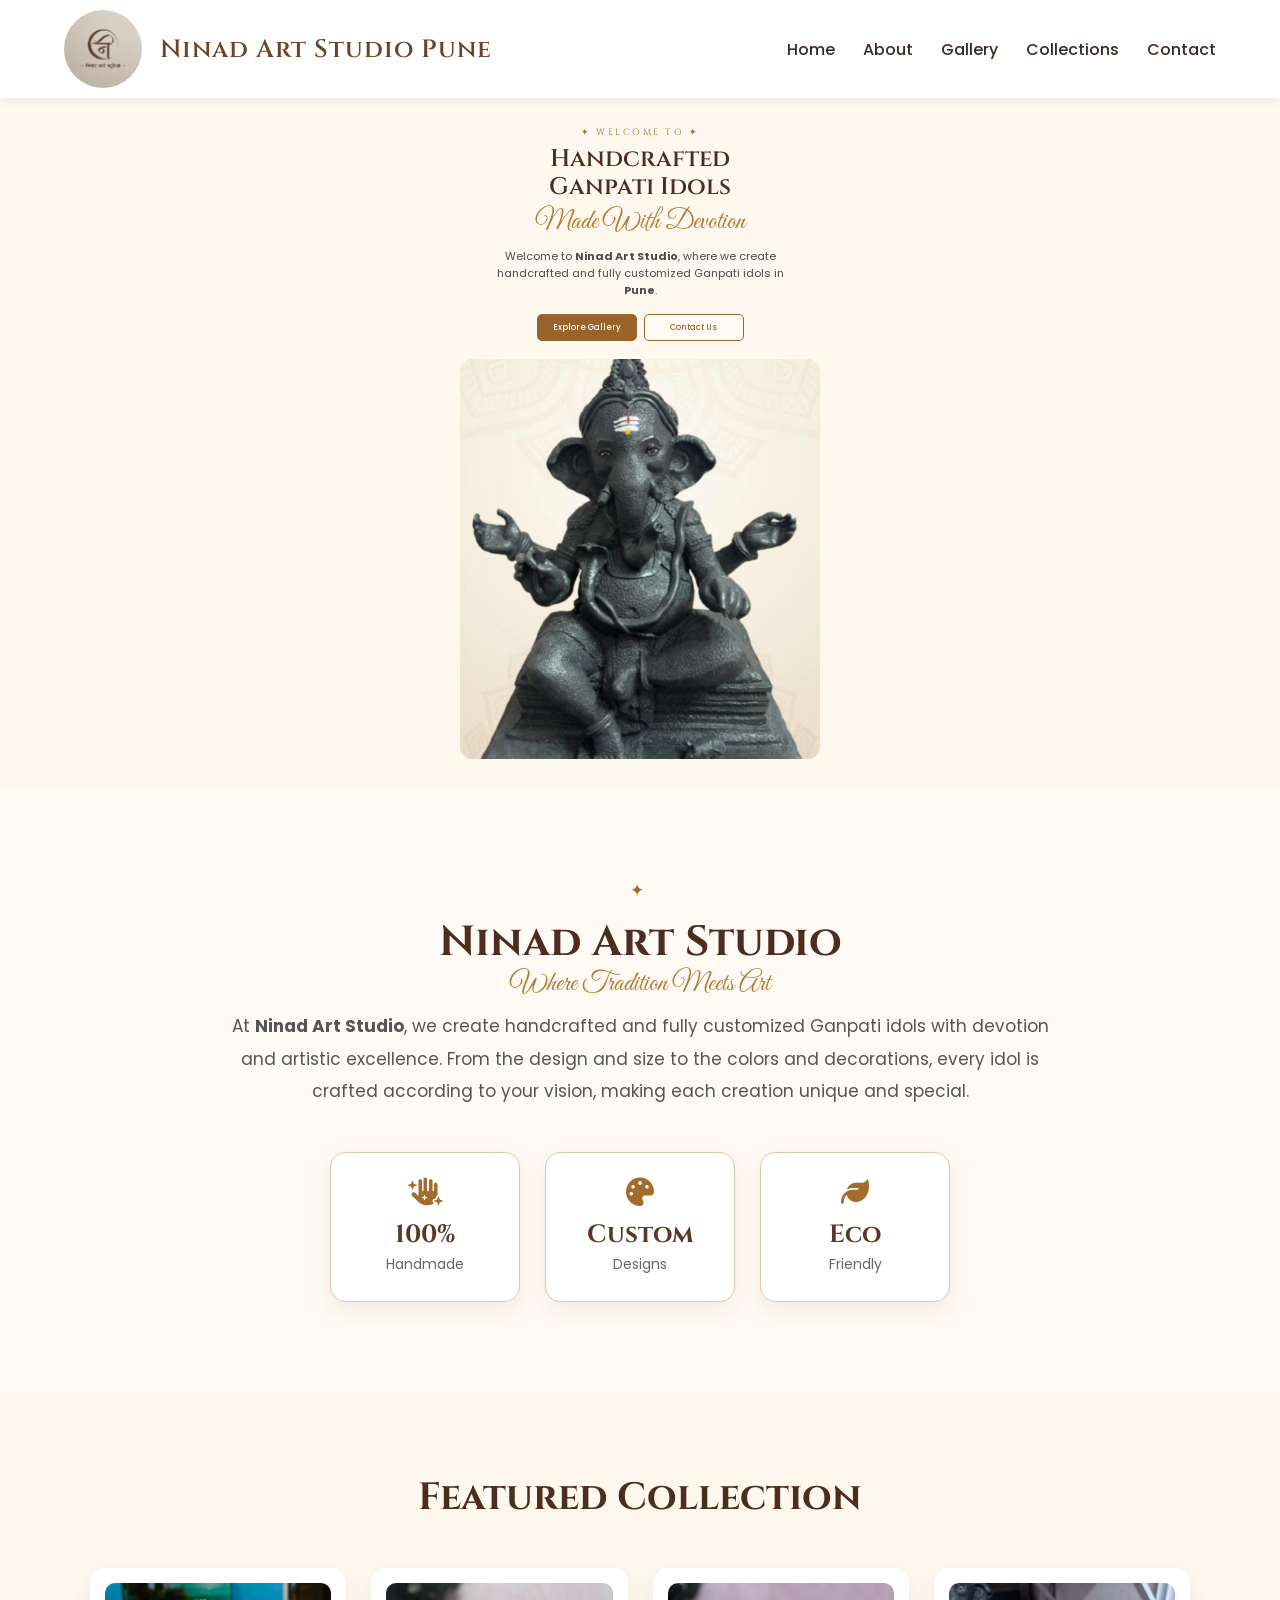
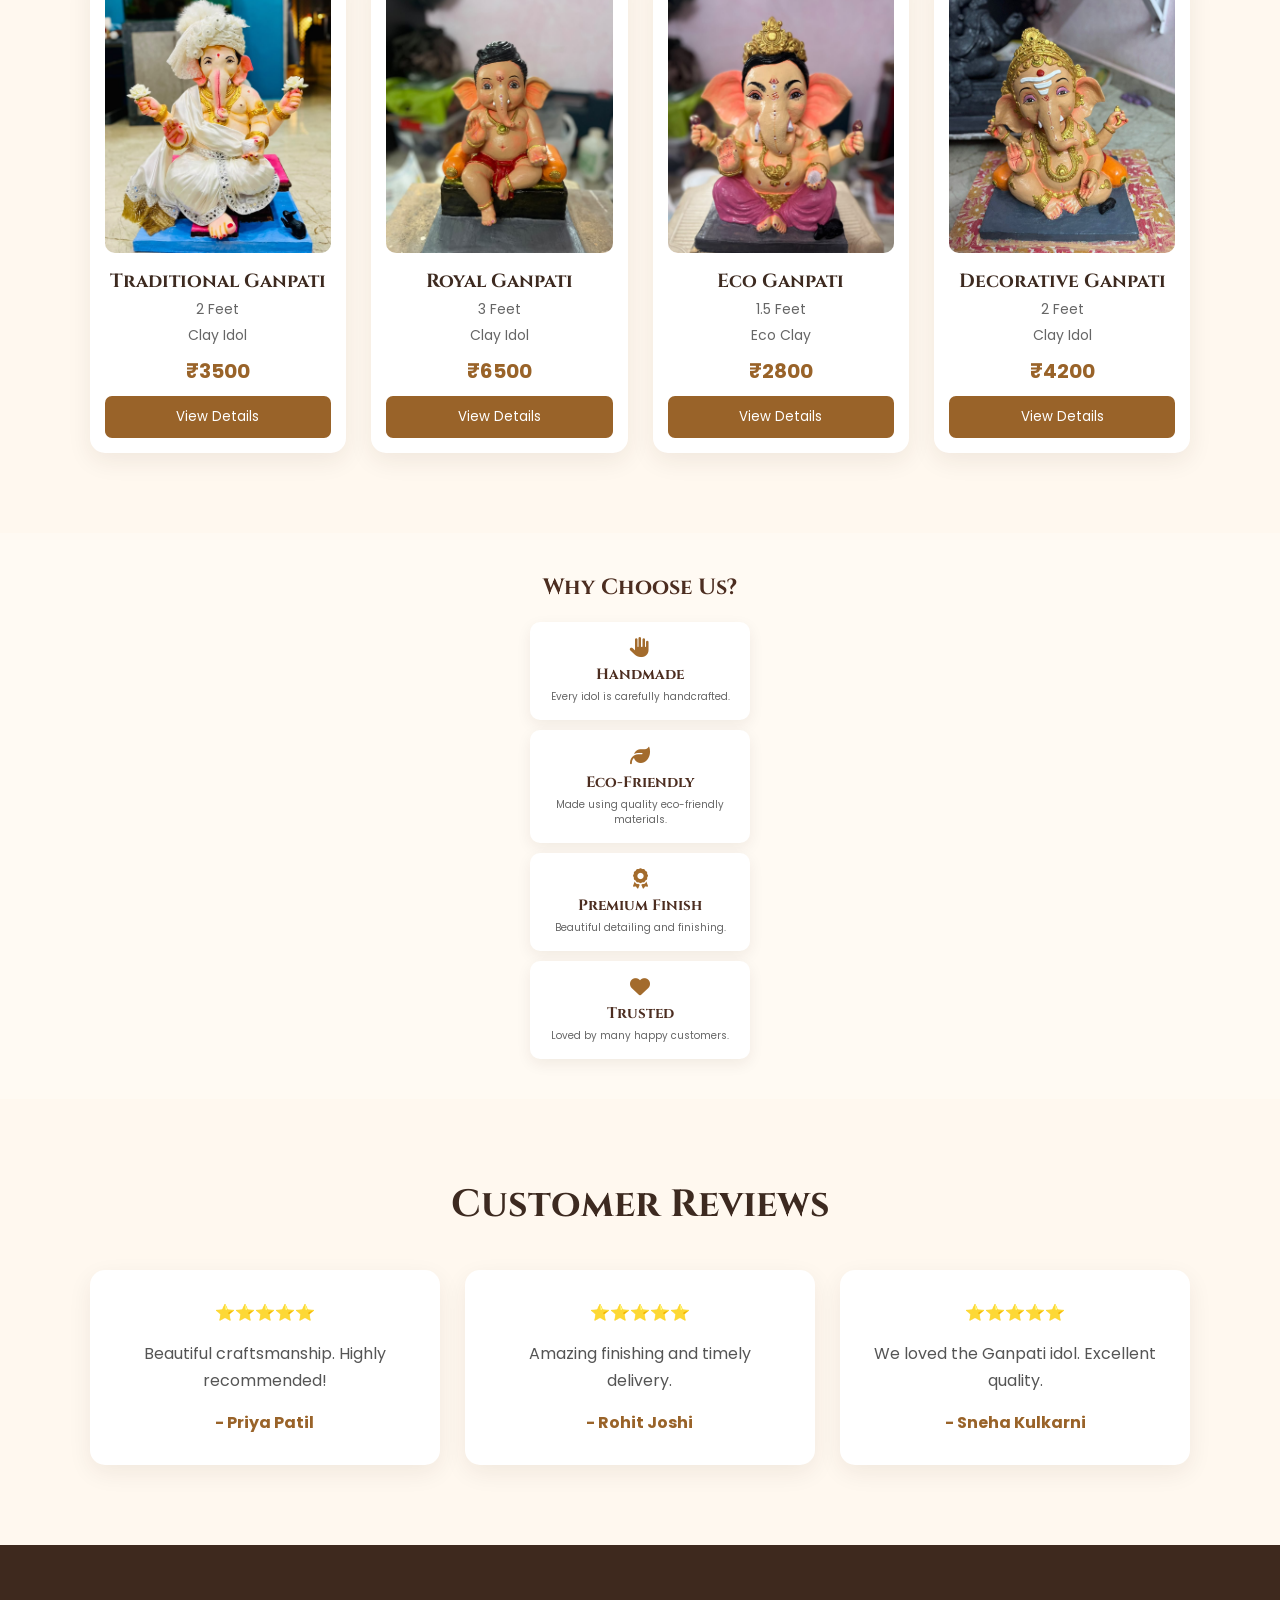
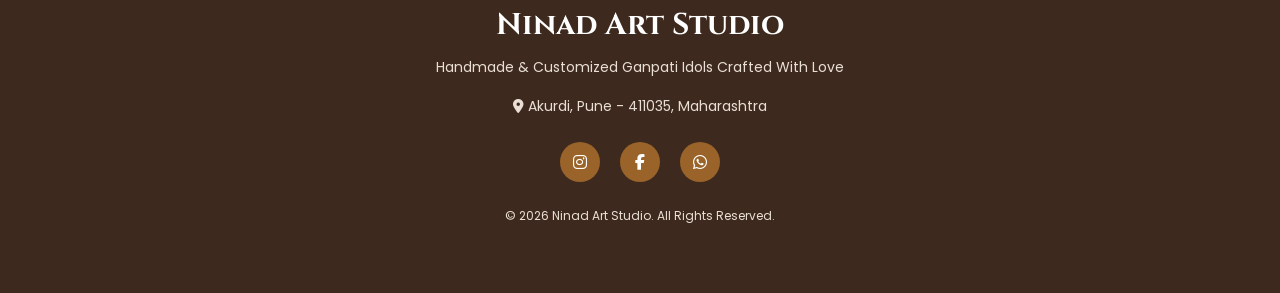
<file: index.html>
<!DOCTYPE html>
<html lang="en">
<head>
    <meta charset="UTF-8">
    <meta name="viewport" content="width=device-width, initial-scale=1.0">

    <title>Ninad Art Studio Pune | Handmade Ganpati Idols</title>

    <!-- CSS -->
    <link rel="stylesheet" href="css/style.css">

    <!-- Google Fonts -->
    <link href="https://fonts.googleapis.com/css2?family=Cinzel:wght@400;500;600;700;800;900&family=Cormorant+Garamond:wght@500;600&family=Great+Vibes&family=Poppins:wght@300;400;500;600&display=swap" rel="stylesheet">
    <!-- Font Awesome -->
    <link rel="stylesheet"
    href="https://cdnjs.cloudflare.com/ajax/libs/font-awesome/6.6.0/css/all.min.css">
</head>

<body>

<!-- ================= HEADER ================= -->

<header>

    <nav class="navbar">

    <div class="logo">
        <img src="images/logo.jpg" alt="Logo">
        <h2>Ninad Art Studio Pune</h2>
    </div>

    <!-- Hamburger button -->
    <button class="menu-toggle" onclick="toggleMenu()">☰</button>

    <ul class="nav-links" id="navLinks">
        <li><a href="index.html">Home</a></li>
        <li><a href="about.html">About</a></li>
        <li><a href="gallery.html">Gallery</a></li>
       <li><a href="collections.html">Collections</a></li>
        <li><a href="contact.html">Contact</a></li>
    </ul>

</nav>

</header>

<!-- ================= HERO ================= -->

<!-- ================= HERO ================= -->

<section class="hero">

    <!-- Left Side -->

    <div class="hero-text">

        <span class="hero-top">
            ✦ WELCOME TO ✦
        </span>

        <h1>
            Handcrafted <br>
            Ganpati Idols
        </h1>

        <h2>
            Made With Devotion
        </h2>

        <p>
            Welcome to <strong>Ninad Art Studio</strong>, where we create
            handcrafted and fully customized Ganpati idols in
            <strong>Pune</strong>. 
      </p>

        <div class="hero-buttons">

            <a href="gallery.html" class="btn">
                Explore Gallery
            </a>

            <a href="contact.html" class="btn-outline">
                Contact Us
            </a>

        </div>

    </div>

    <!-- Right Side -->

    <div class="hero-image">

        <img src="images/hero.jpg" alt="Handmade Ganpati">

    </div>

</section>

<!-- ================= WELCOME ================= -->

<!-- ================= WELCOME SECTION ================= -->

<section class="welcome">

    <p class="section-tag">
        ✦
    </p>

    <h2>Ninad Art Studio</h2>

    

    <h3>Where Tradition Meets Art</h3>

    <p class="welcome-text">

        At <strong>Ninad Art Studio</strong>, we create handcrafted and fully customized
        Ganpati idols with devotion and artistic excellence. From the design and size
        to the colors and decorations, every idol is crafted according to your vision,
        making each creation unique and special.

    </p>

    <div class="welcome-boxes">

        <div class="box">

            <i class="fa-solid fa-hand-sparkles"></i>

            <h4>100%</h4>

            <span>Handmade</span>

        </div>

        <div class="box">

            <i class="fa-solid fa-palette"></i>

            <h4>Custom</h4>

            <span>Designs</span>

        </div>

        <div class="box">

            <i class="fa-solid fa-leaf"></i>

            <h4>Eco</h4>

            <span>Friendly</span>

        </div>

    </div>

</section>
<!-- ================= FEATURED PRODUCTS ================= -->

<section class="products">

    <h2>Featured Collection</h2>

    <div class="product-container">

        <!-- Card 1 -->

        <div class="card">

            <img src="images/product1.jpg">

            <h3>Traditional Ganpati</h3>

            <p>2 Feet</p>

            <p>Clay Idol</p>

            <h4>₹3500</h4>

            <button>View Details</button>

        </div>

        <!-- Card 2 -->

        <div class="card">

            <img src="images/product2.jpg">

            <h3>Royal Ganpati</h3>

            <p>3 Feet</p>

            <p>Clay Idol</p>

            <h4>₹6500</h4>

            <button>View Details</button>

        </div>

        <!-- Card 3 -->

        <div class="card">

            <img src="images/product3.jpg">

            <h3>Eco Ganpati</h3>

            <p>1.5 Feet</p>

            <p>Eco Clay</p>

            <h4>₹2800</h4>

            <button>View Details</button>

        </div>

        <!-- Card 4 -->

        <div class="card">

            <img src="images/product4.jpg">

            <h3>Decorative Ganpati</h3>

            <p>2 Feet</p>

            <p>Clay Idol</p>

            <h4>₹4200</h4>

            <button>View Details</button>

        </div>

    </div>

</section>

<!-- ================= WHY CHOOSE US ================= -->

<section class="features">

    <h2>Why Choose Us?</h2>

    <div class="feature-container">

        <div class="feature-box">

            <i class="fa-solid fa-hand"></i>

            <h3>Handmade</h3>

            <p>Every idol is carefully handcrafted.</p>

        </div>

        <div class="feature-box">

            <i class="fa-solid fa-leaf"></i>

            <h3>Eco-Friendly</h3>

            <p>Made using quality eco-friendly materials.</p>

        </div>

        <div class="feature-box">

            <i class="fa-solid fa-award"></i>

            <h3>Premium Finish</h3>

            <p>Beautiful detailing and finishing.</p>

        </div>

        <div class="feature-box">

            <i class="fa-solid fa-heart"></i>

            <h3>Trusted</h3>

            <p>Loved by many happy customers.</p>

        </div>

    </div>

</section>

<!-- ================= REVIEWS ================= -->

<section class="reviews">

    <h2>Customer Reviews</h2>

    <div class="review-container">

        <div class="review-card">

            ⭐⭐⭐⭐⭐

            <p>

                Beautiful craftsmanship.
                Highly recommended!

            </p>

            <h4>- Priya Patil</h4>

        </div>

        <div class="review-card">

            ⭐⭐⭐⭐⭐

            <p>

                Amazing finishing and timely delivery.

            </p>

            <h4>- Rohit Joshi</h4>

        </div>

        <div class="review-card">

            ⭐⭐⭐⭐⭐

            <p>

                We loved the Ganpati idol.
                Excellent quality.

            </p>

            <h4>- Sneha Kulkarni</h4>

        </div>

    </div>

</section>

<!-- ================= FOOTER ================= -->

<footer>

    <h2>Ninad Art Studio</h2>

    <p>
        Handmade & Customized Ganpati Idols Crafted With Love
    </p>

    <p class="footer-location">
        <i class="fa-solid fa-location-dot"></i>
        Akurdi, Pune - 411035, Maharashtra
    </p>

    <div class="social">

        <a href="#"><i class="fab fa-instagram"></i></a>

        <a href="#"><i class="fab fa-facebook-f"></i></a>

        <a href="https://wa.me/91YOURNUMBER">
            <i class="fab fa-whatsapp"></i>
        </a>

    </div>

    <p class="copyright">
        © 2026 Ninad Art Studio. All Rights Reserved.
    </p>

</footer>

<script src="js/script.js"></script>

</body>
</html>
</file>
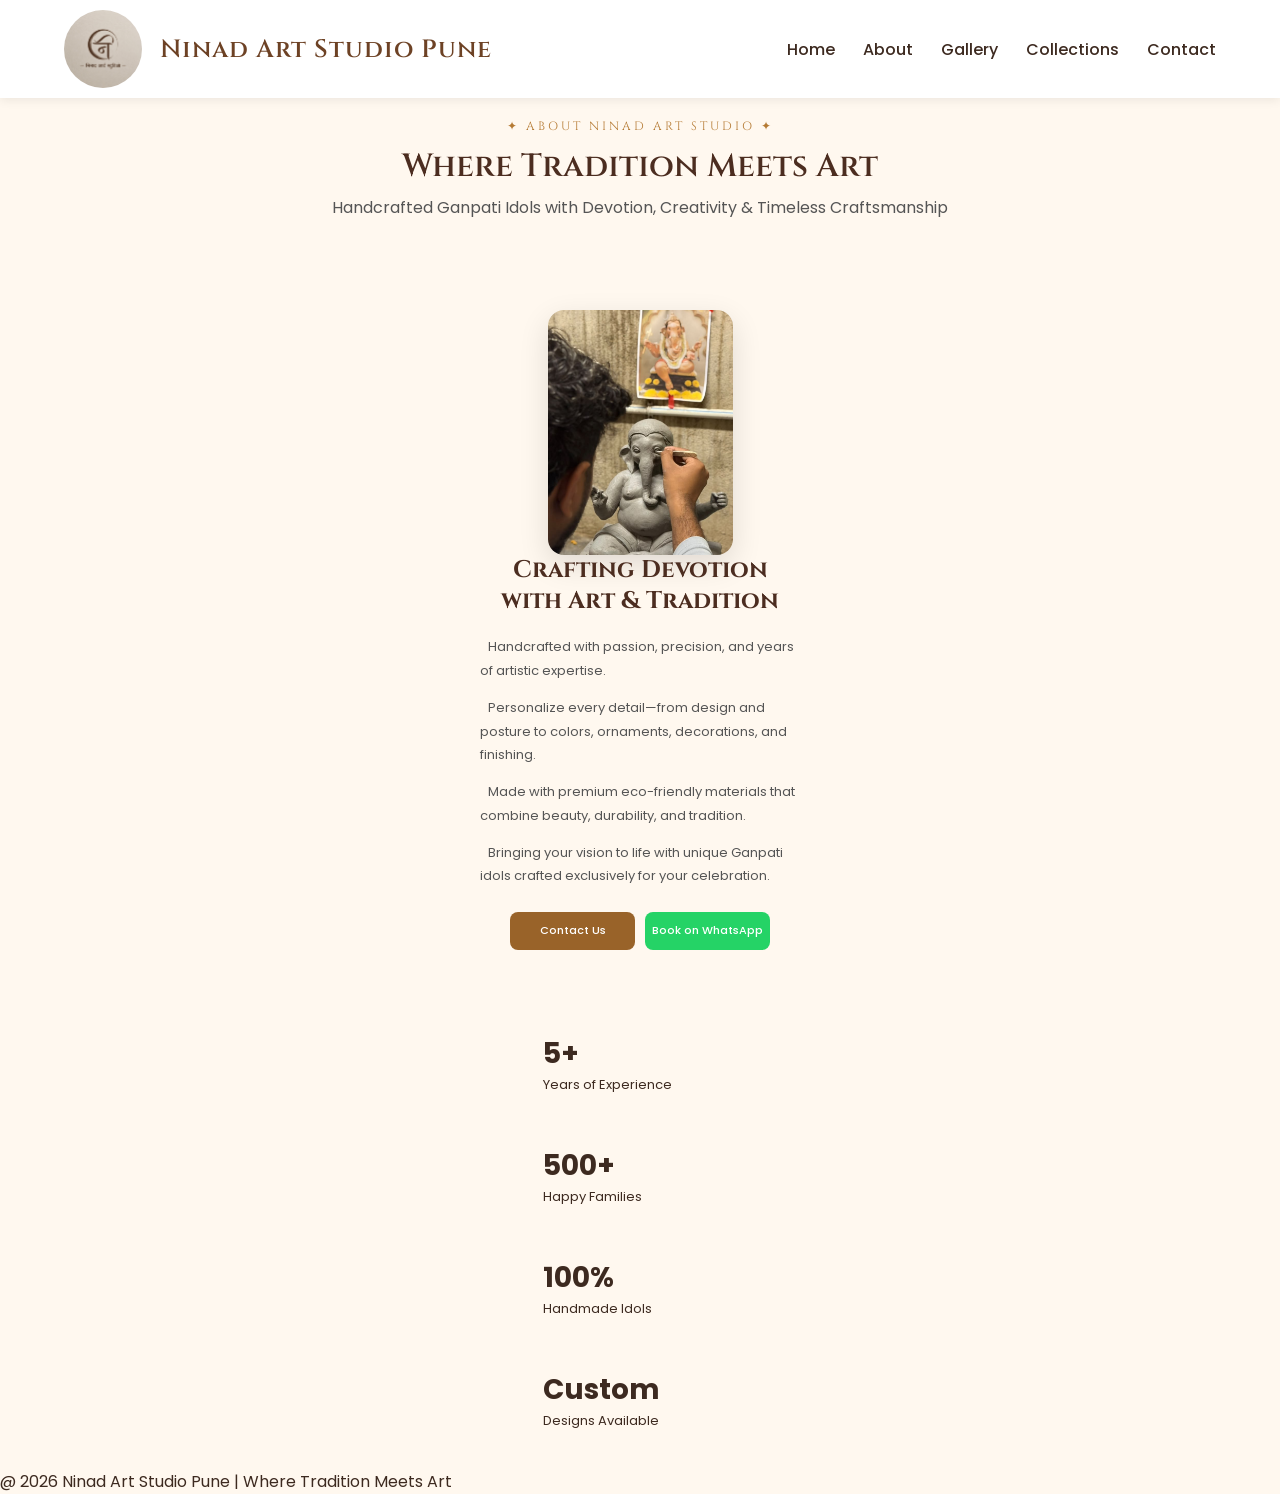
<file: about.html>
<!DOCTYPE html>
<html lang="en">
<head>
    <meta charset="UTF-8">
    <meta name="viewport" content="width=device-width, initial-scale=1.0">
    <title>About Us | Ninad Art</title>

    <link rel="stylesheet" href="css/about.css">

    <!-- Google Font -->
    <link href="https://fonts.googleapis.com/css2?family=Cinzel:wght@400;500;600;700;800;900&family=Cormorant+Garamond:wght@500;600&family=Great+Vibes&family=Poppins:wght@300;400;500;600&display=swap" rel="stylesheet">
</head>
<body>
   <header>

    <nav class="navbar">

        <div class="logo">
            <img src="images/logo.jpg" alt="Logo">
            <h2>Ninad Art Studio Pune</h2>
        </div>

       <button class="menu-toggle" id="menuToggle">☰</button>
            

        <ul class="nav-links" id="navLinks">
            <li><a href="index.html">Home</a></li>
            <li><a href="about.html" class="active">About</a></li>
            <li><a href="gallery.html">Gallery</a></li>
            <li><a href="collections.html">Collections</a></li>
            <li><a href="contact.html">Contact</a></li>
        </ul>

    </nav>

</header>
<!-- Hero Section -->
<section class="about-hero">

    <div class="overlay">

        <span class="about-tag">
            ✦ ABOUT NINAD ART STUDIO ✦
        </span>

        <h1>
            Where Tradition Meets Art
        </h1>

        <p class="about-subtitle">
            Handcrafted Ganpati Idols with Devotion, Creativity & Timeless Craftsmanship
        </p>

    </div>

</section>

<!-- About Section -->
<section class="about-section">

    <div class="about-image">
        <img src="images/about.jpg" alt="Logo">
    </div>

    <div class="about-content">

    <h2>Crafting Devotion with Art & Tradition</h2>

    

    <!-- ADD THIS HERE -->
    <div class="about-list">

    <p><i class="fa-solid fa-star"></i> Handcrafted with passion, precision, and years of artistic expertise.</p>

    <p><i class="fa-solid fa-star"></i> Personalize every detail—from design and posture to colors, ornaments, decorations, and finishing.</p>

    <p><i class="fa-solid fa-star"></i> Made with premium eco-friendly materials that combine beauty, durability, and tradition.</p>

    <p><i class="fa-solid fa-star"></i> Bringing your vision to life with unique Ganpati idols crafted exclusively for your celebration.</p>

</div>

    <div class="about-buttons">

    <a href="contact.html" class="btn">
        Contact Us
    </a>

    <a href="https://wa.me/8459404904" class="btn-whatsapp" target="_blank">
        <i class="fab fa-whatsapp"></i> Book on WhatsApp
    </a>

</div>
</div>

</section>

<!-- Statistics -->
<section class="stats">

    <div class="box">
        <h2>5+</h2>
        <p>Years of Experience</p>
    </div>

    <div class="box">
        <h2>500+</h2>
        <p>Happy Families</p>
    </div>

    <div class="box">
        <h2>100%</h2>
        <p>Handmade Idols</p>
    </div>

    <div class="box">
        <h2>Custom</h2>
        <p>Designs Available</p>
    </div>

</section>



<!-- Footer -->
<footer>

<p>@ 2026 Ninad Art Studio Pune | Where Tradition Meets Art</p>

</footer>
<script src="js/script.js"></script>


</body>
</html>
</file>
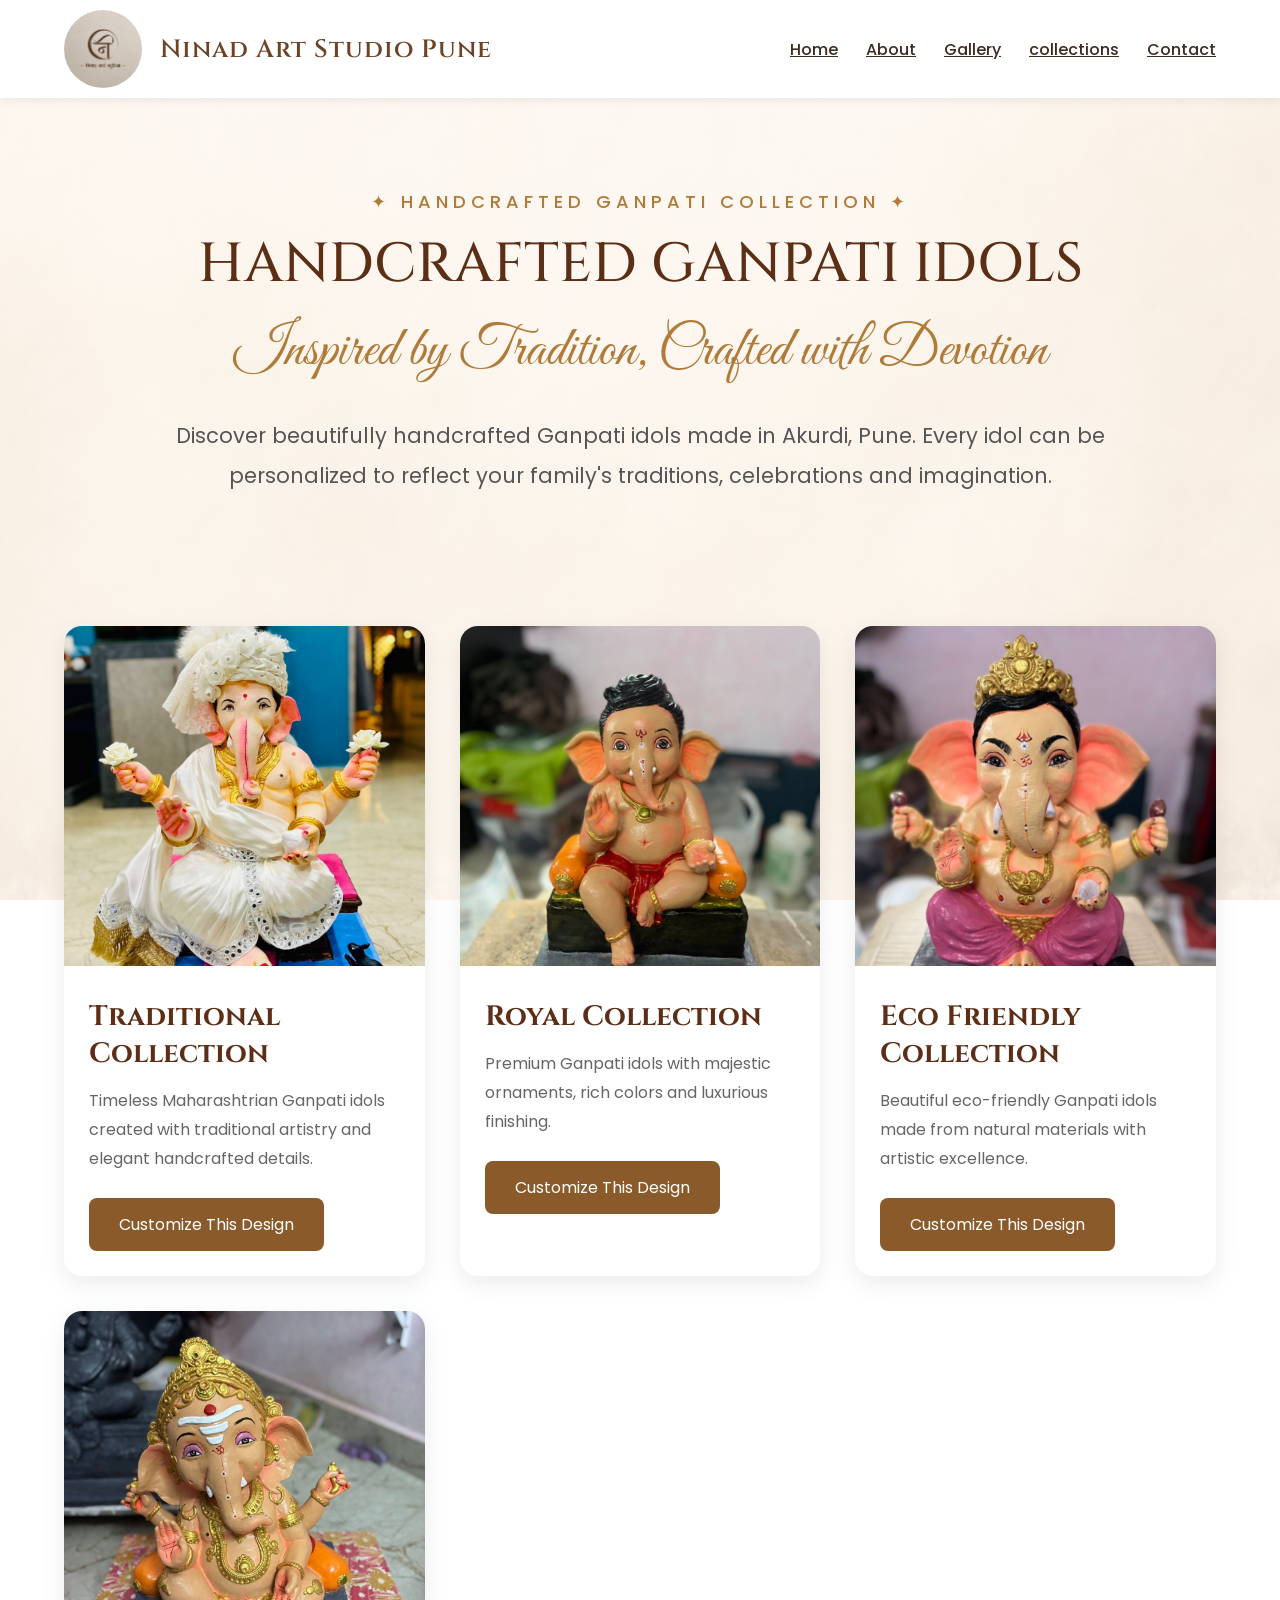
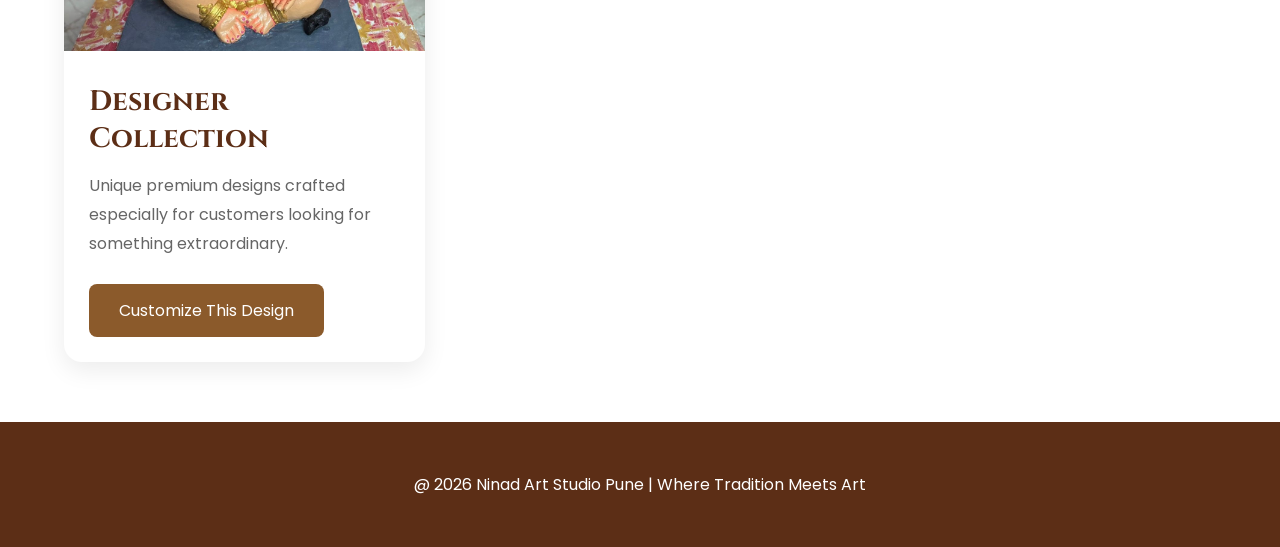
<file: collections.html>
<!DOCTYPE html>
<html lang="en">
<head>
    <meta charset="UTF-8">
    <meta name="viewport" content="width=device-width, initial-scale=1.0">

    <title>Collections | Ninad Art Studio Pune</title>

    <link rel="stylesheet" href="css/collections.css">

    <link href="https://fonts.googleapis.com/css2?family=Cinzel:wght@400;500;600;700&family=Great+Vibes&family=Poppins:wght@300;400;500;600&display=swap" rel="stylesheet">

    <link rel="stylesheet"
    href="https://cdnjs.cloudflare.com/ajax/libs/font-awesome/6.6.0/css/all.min.css">

</head>
<body>

<header>

<nav class="navbar">

    <div class="logo">
        <img src="images/logo.jpg" alt="Logo">
        <h2>Ninad Art Studio Pune</h2>
    </div>

    <!-- Hamburger button -->
    <button class="menu-toggle" onclick="toggleMenu()">☰</button>

    <ul class="nav-links" id="navLinks">
        <li><a href="index.html">Home</a></li>
        <li><a href="about.html">About</a></li>
        <li><a href="gallery.html">Gallery</a></li>
        <li><a href="collections.html">collections</a></li>
        <li><a href="contact.html">Contact</a></li>
    </ul>

</nav>

</header>

<!-- HERO -->

<section class="hero">

<h4>✦ Handcrafted Ganpati Collection ✦</h4>

<h1>Handcrafted Ganpati Idols</h1>

<h3>Inspired by Tradition, Crafted with Devotion</h3>

<p>

Discover beautifully handcrafted Ganpati idols made in
Akurdi, Pune. Every idol can be personalized to reflect
your family's traditions, celebrations and imagination.

</p>

</section>

<!-- COLLECTIONS -->

<section class="collections">

<div class="collection-card">

<img src="images/product1.jpg">

<div class="content">

<h2>Traditional Collection</h2>

<p>

Timeless Maharashtrian Ganpati idols created with
traditional artistry and elegant handcrafted details.

</p>

<a href="#" class="btn">Customize This Design</a>

</div>

</div>

<div class="collection-card">

<img src="images/product2.jpg">

<div class="content">

<h2>Royal Collection</h2>

<p>

Premium Ganpati idols with majestic ornaments,
rich colors and luxurious finishing.

</p>

<a href="#" class="btn">Customize This Design</a>

</div>

</div>

<div class="collection-card">

<img src="images/product3.jpg">

<div class="content">

<h2>Eco Friendly Collection</h2>

<p>

Beautiful eco-friendly Ganpati idols made from
natural materials with artistic excellence.

</p>

<a href="#" class="btn">Customize This Design</a>

</div>

</div>

<div class="collection-card">

<img src="images/product4.jpg">

<div class="content">

<h2>Designer Collection</h2>

<p>

Unique premium designs crafted especially for
customers looking for something extraordinary.

</p>

<a href="#" class="btn">Customize This Design</a>

</div>

</div>

</section>
<!-- Footer -->
<footer>

<p>@ 2026 Ninad Art Studio Pune | Where Tradition Meets Art</p>

</footer>

<script src="js/script.js"></script>
</body>
</html>
</file>
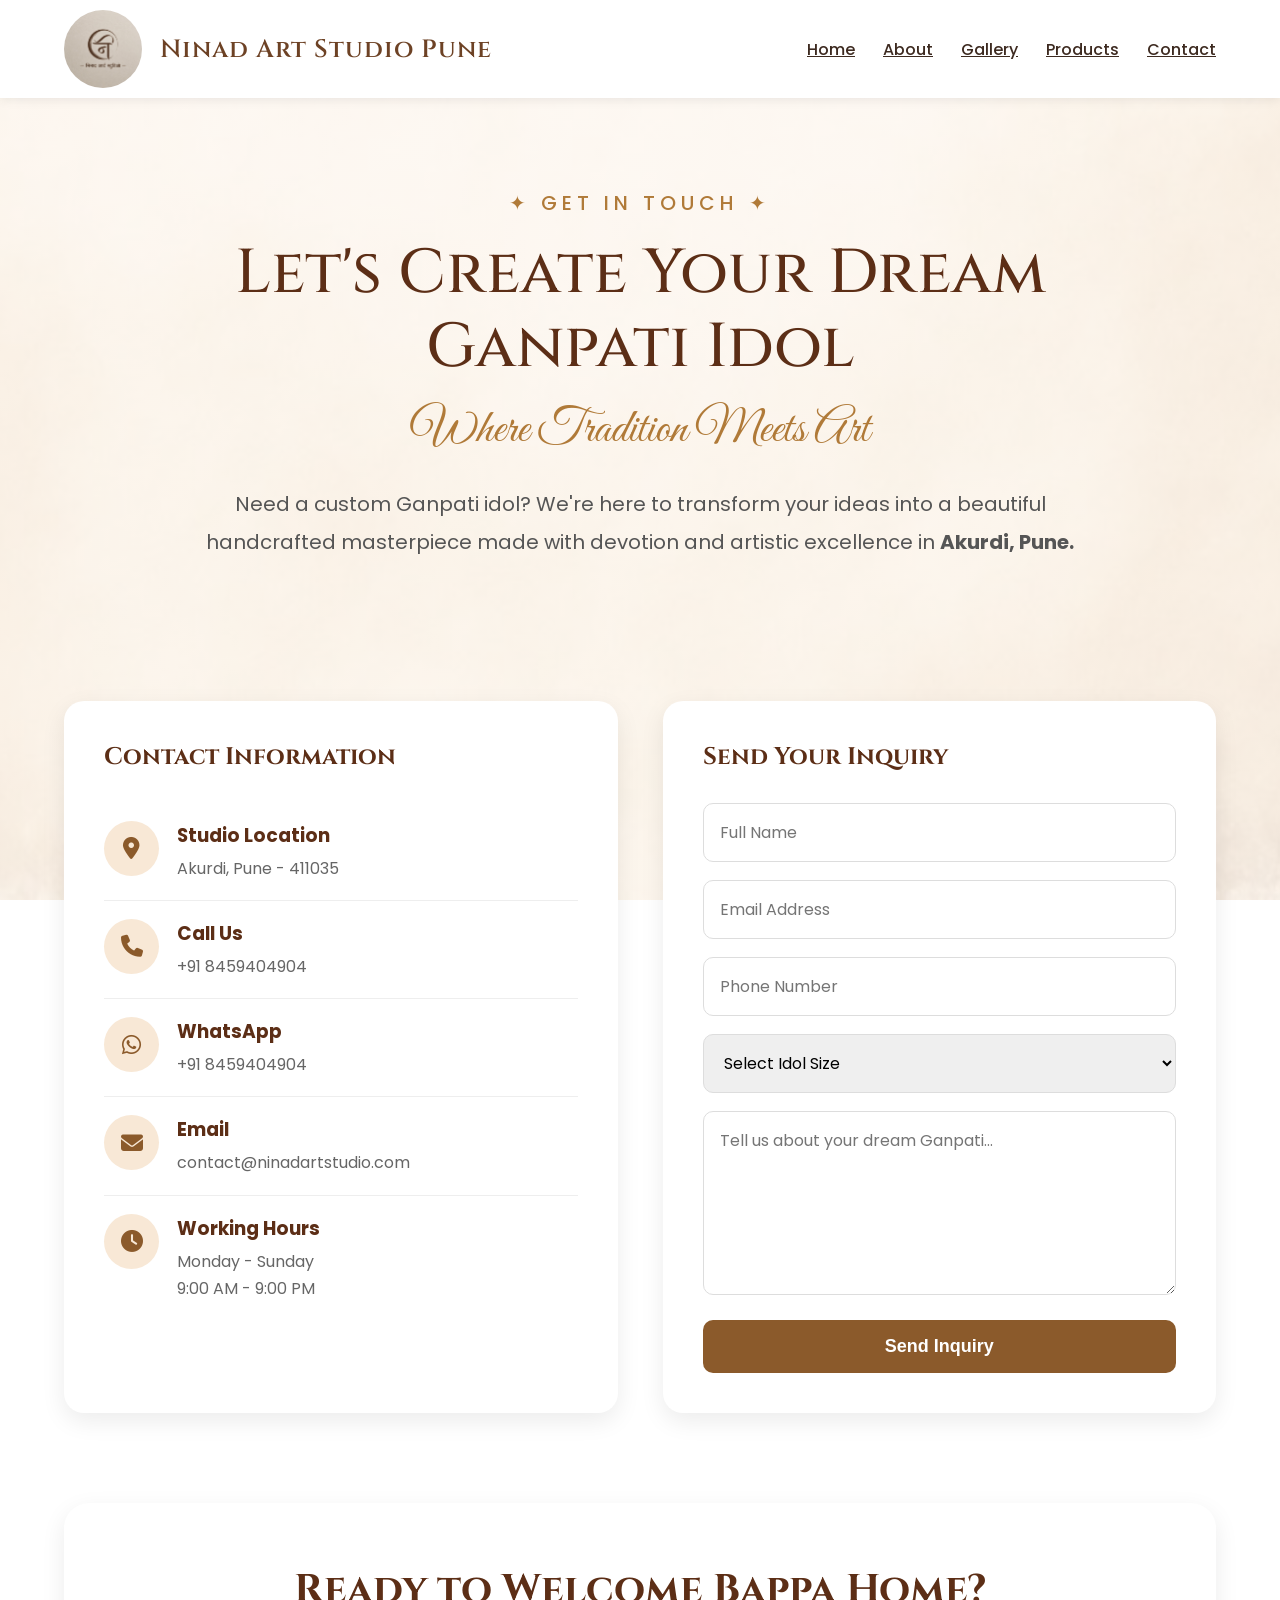
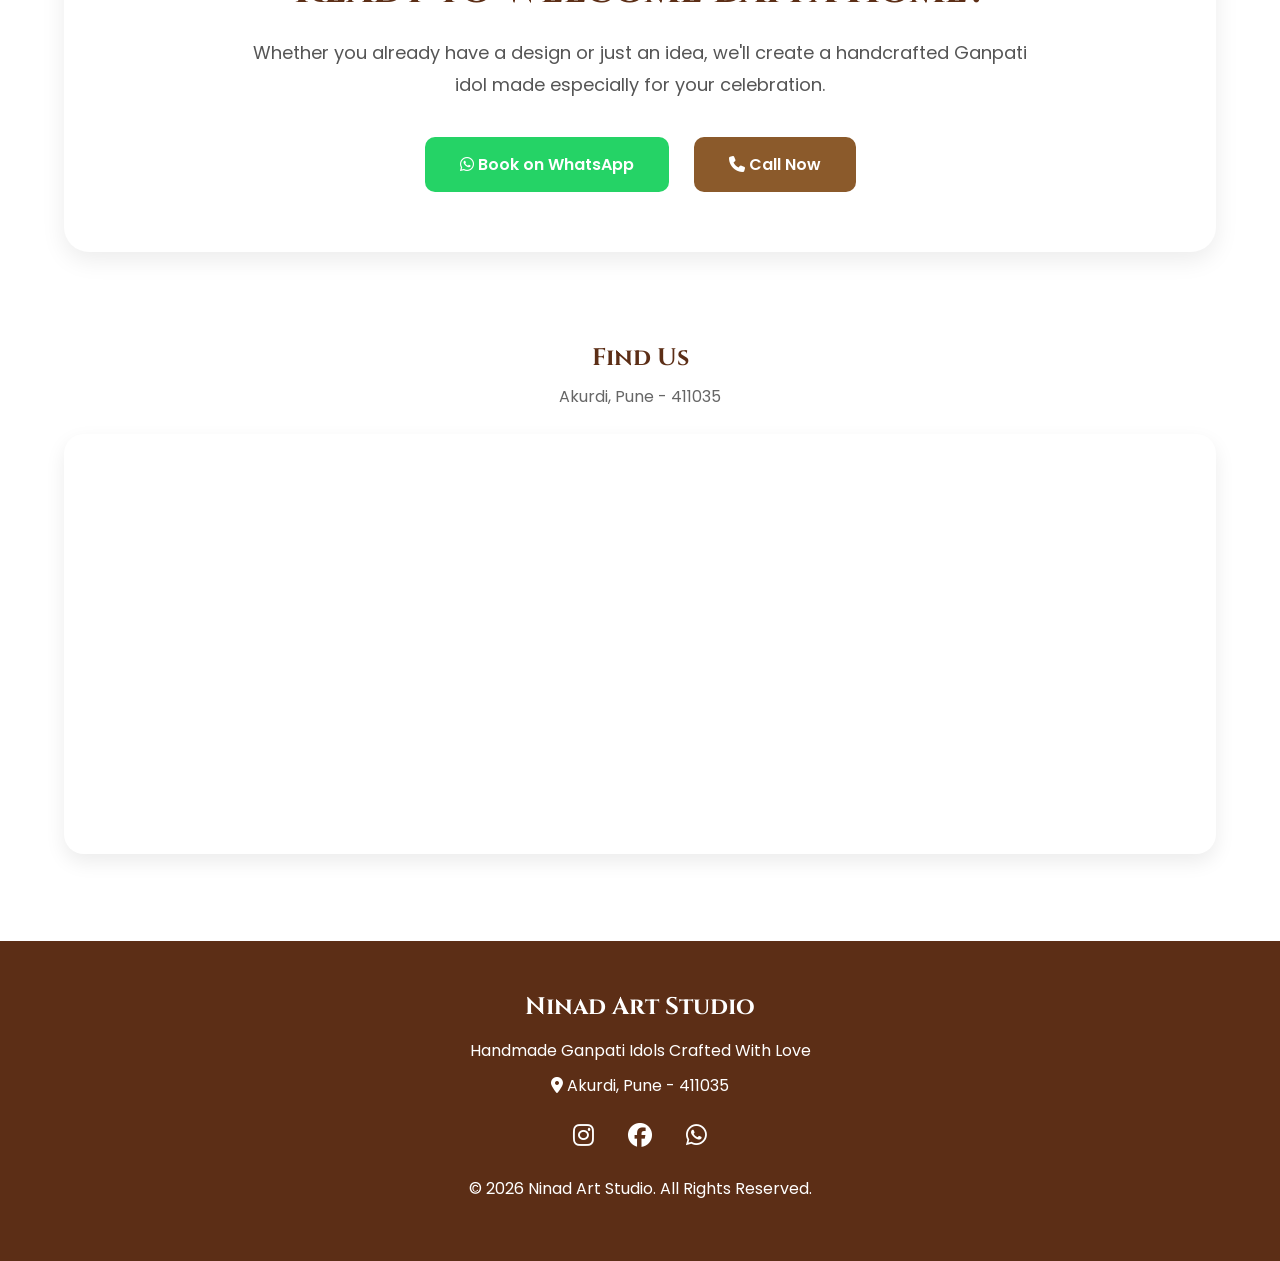
<file: contact.html>
<!DOCTYPE html>
<html lang="en">
<head>
<meta charset="UTF-8">
<meta name="viewport" content="width=device-width, initial-scale=1.0">

<title>Contact | Ninad Art Studio</title>

<link rel="stylesheet" href="css/contact.css">

<link href="https://fonts.googleapis.com/css2?family=Cinzel:wght@400;500;600;700&family=Great+Vibes&family=Poppins:wght@300;400;500;600&display=swap" rel="stylesheet">

<link rel="stylesheet"
href="https://cdnjs.cloudflare.com/ajax/libs/font-awesome/6.6.0/css/all.min.css">

</head>

<body>

<!-- ================= HEADER ================= -->

<header>

<nav class="navbar">

    <div class="logo">
        <img src="images/logo.jpg" alt="Logo">
        <h2>Ninad Art Studio Pune</h2>
    </div>

    <!-- Hamburger button -->
    <button class="menu-toggle" onclick="toggleMenu()">☰</button>

    <ul class="nav-links" id="navLinks">
        <li><a href="index.html">Home</a></li>
        <li><a href="about.html">About</a></li>
        <li><a href="gallery.html">Gallery</a></li>
        <li><a href="collections.html">Products</a></li>
        <li><a href="contact.html">Contact</a></li>
    </ul>

</nav>

</header>

<!-- ================= HERO ================= -->

<section class="contact-hero">

<h4>✦ GET IN TOUCH ✦</h4>

<h1>Let's Create Your Dream <br> Ganpati Idol</h1>

<h3>Where Tradition Meets Art</h3>

<p>

Need a custom Ganpati idol? We're here to transform your ideas
into a beautiful handcrafted masterpiece made with devotion
and artistic excellence in <strong>Akurdi, Pune.</strong>

</p>

</section>

<!-- ================= CONTACT SECTION ================= -->

<section class="contact-section">

<!-- LEFT -->

<div class="contact-info">

<h2>Contact Information</h2>

<div class="info-card">

<i class="fas fa-location-dot"></i>

<div>

<h3>Studio Location</h3>

<p>Akurdi, Pune - 411035</p>

</div>

</div>

<div class="info-card">

<i class="fas fa-phone"></i>

<div>

<h3>Call Us</h3>

<p>+91 8459404904</p>

</div>

</div>

<div class="info-card">

<i class="fab fa-whatsapp"></i>

<div>

<h3>WhatsApp</h3>

<p>+91 8459404904</p>

</div>

</div>

<div class="info-card">

<i class="fas fa-envelope"></i>

<div>

<h3>Email</h3>

<p>contact@ninadartstudio.com</p>

</div>

</div>

<div class="info-card">

<i class="fas fa-clock"></i>

<div>

<h3>Working Hours</h3>

<p>Monday - Sunday</p>

<p>9:00 AM - 9:00 PM</p>

</div>

</div>

</div>

<!-- RIGHT -->

<div class="contact-form">

<h2>Send Your Inquiry</h2>

<form>

<input type="text" placeholder="Full Name" required>

<input type="email" placeholder="Email Address" required>

<input type="tel" placeholder="Phone Number" required>

<select required>

<option>Select Idol Size</option>

<option>12 Inch</option>

<option>18 Inch</option>

<option>24 Inch</option>

<option>36 Inch</option>

<option>Custom Size</option>

</select>

<textarea rows="6" placeholder="Tell us about your dream Ganpati..."></textarea>

<button type="submit">Send Inquiry</button>

</form>

</div>

</section>

<!-- ================= GOOGLE MAP ================= -->



<!-- ================= CTA ================= -->

<section class="cta">

<h2>Ready to Welcome Bappa Home?</h2>

<p>

Whether you already have a design or just an idea,
we'll create a handcrafted Ganpati idol made especially
for your celebration.

</p>

<div class="cta-buttons">

<a href="https://wa.me/918459404904" class="whatsapp-btn" target="_blank">
    <i class="fab fa-whatsapp"></i>
    Book on WhatsApp
</a>

<a href="tel:+918459404904" class="call-btn">
    <i class="fas fa-phone"></i>
    Call Now
</a>

</div>

</section>
<section class="map-section">

<h2>Find Us</h2>

<p>Akurdi, Pune - 411035</p>

<iframe
src="https://www.google.com/maps?q=Akurdi%20Pune%20411035&output=embed"
allowfullscreen=""
loading="lazy">
</iframe>

</section>
<!-- ================= FOOTER ================= -->

<footer>

<h2>Ninad Art Studio</h2>

<p>Handmade Ganpati Idols Crafted With Love</p>

<p>

<i class="fas fa-location-dot"></i>

Akurdi, Pune - 411035

</p>

<div class="social">

<i class="fab fa-instagram"></i>

<i class="fab fa-facebook"></i>

<i class="fab fa-whatsapp"></i>

</div>

<p>

© 2026 Ninad Art Studio.
All Rights Reserved.

</p>

</footer>
<script src="js/script.js"></script>


</body>
</html>
</file>
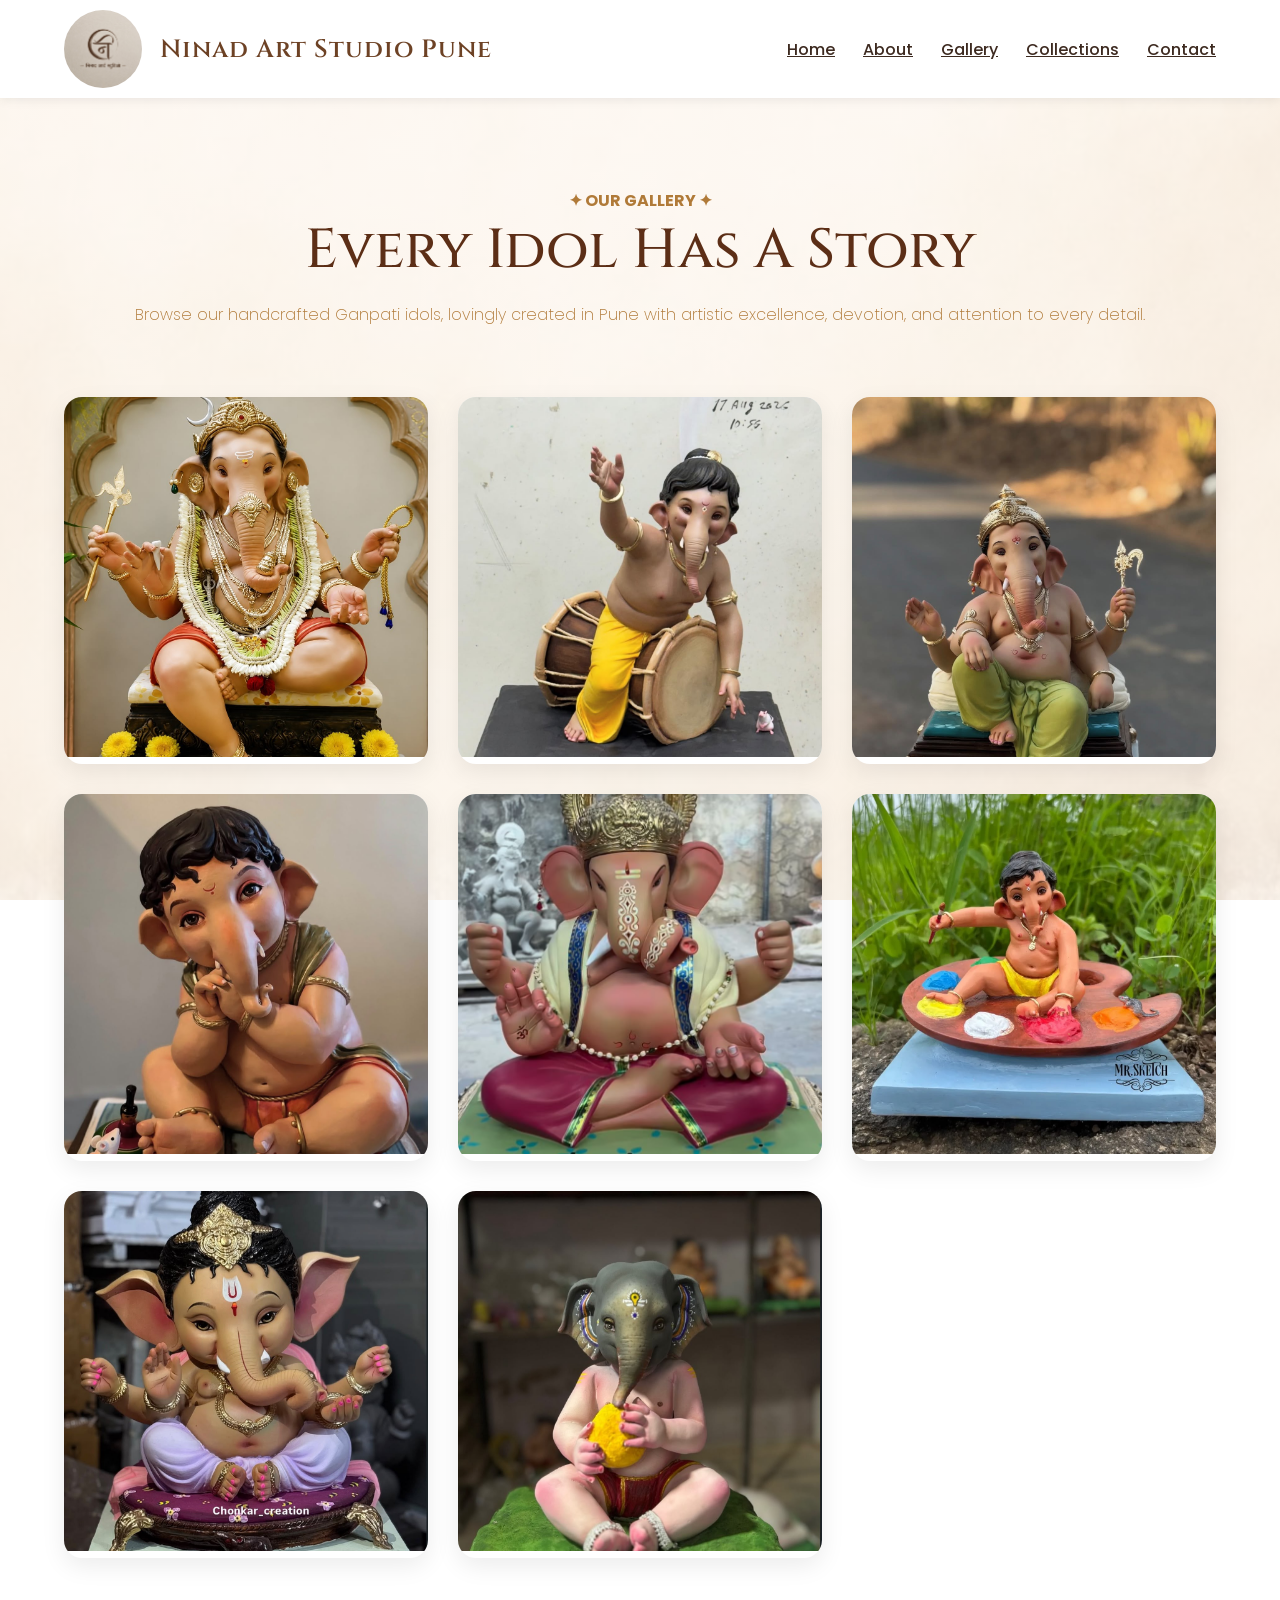
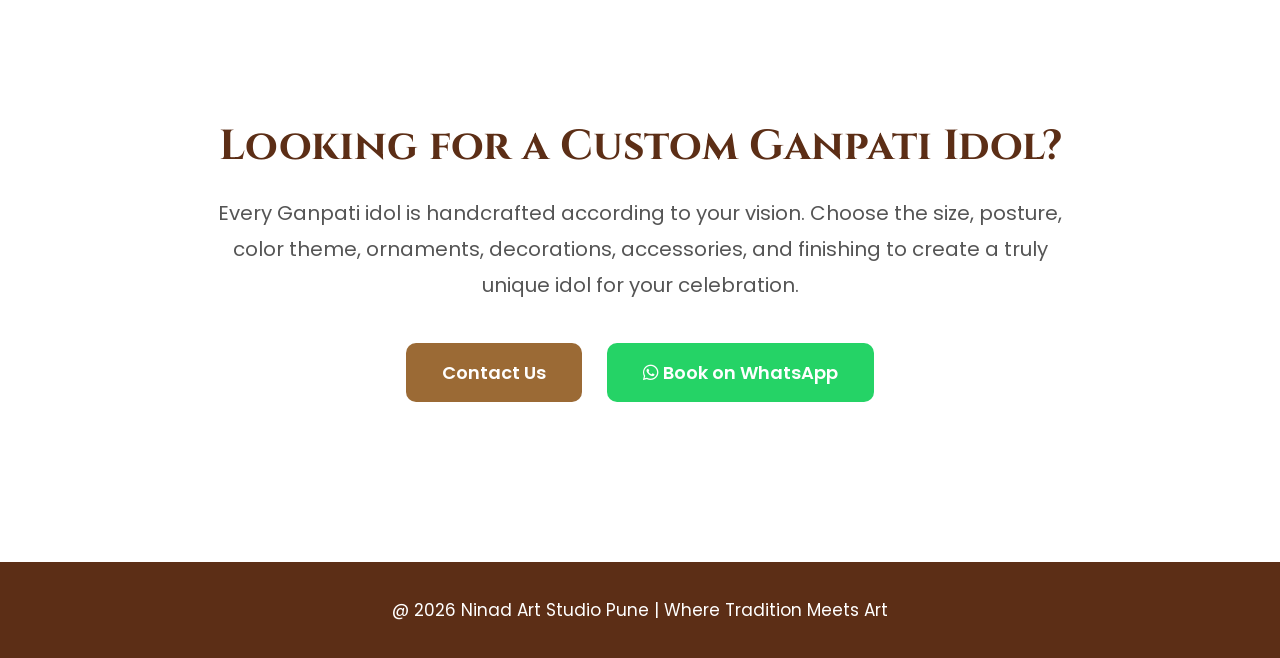
<file: gallery.html>
<!DOCTYPE html>
<html lang="en">
<head>
<meta charset="UTF-8">
<meta name="viewport" content="width=device-width, initial-scale=1.0">

<title>Gallery | Ninad Art Studio Pune</title>

<link rel="stylesheet" href="css/gallery.css">

<link href="https://fonts.googleapis.com/css2?family=Cinzel:wght@400;500;600;700;800&family=Great+Vibes&family=Poppins:wght@300;400;500;600&display=swap" rel="stylesheet">

<link rel="stylesheet"
href="https://cdnjs.cloudflare.com/ajax/libs/font-awesome/6.6.0/css/all.min.css">

</head>

<body>

<!-- ================= NAVBAR ================= -->

<header>

    <nav class="navbar">

    <div class="logo">
        <img src="images/logo.jpg" alt="Logo">
        <h2>Ninad Art Studio Pune</h2>
    </div>

    <!-- Hamburger button -->
    <button class="menu-toggle" onclick="toggleMenu()">☰</button>

    <ul class="nav-links" id="navLinks">
        <li><a href="index.html">Home</a></li>
        <li><a href="about.html">About</a></li>
        <li><a href="gallery.html">Gallery</a></li>
       <li><a href="collections.html">Collections</a></li>
        <li><a href="contact.html">Contact</a></li>
    </ul>

</nav>

</header>

<!-- ================= HERO ================= -->

<section class="gallery-hero">

<h4>✦ OUR GALLERY ✦</h4>

<h1>Every Idol Has A Story</h1>

<p>Browse our handcrafted Ganpati idols, lovingly created in Pune with artistic excellence, devotion, and attention to every detail.</p>

</section>

<!-- ================= GALLERY ================= -->

<section class="gallery">

<div class="gallery-item">
<img src="images/gallery1.jpg" alt="">
</div>

<div class="gallery-item">
<img src="images/gallery2.jpg" alt="">
</div>

<div class="gallery-item">
<img src="images/gallery3.jpg" alt="">
</div>

<div class="gallery-item">
<img src="images/gallery4.jpg" alt="">
</div>

<div class="gallery-item">
<img src="images/gallery5.jpg" alt="">
</div>

<div class="gallery-item">
<img src="images/gallery6.jpg" alt="">
</div>

<div class="gallery-item">
<img src="images/gallery7.jpg" alt="">
</div>

<div class="gallery-item">
<img src="images/gallery8.jpg" alt="">
</div>

</section>

<!-- ================= CUSTOMIZATION ================= -->

<section class="cta-section">

    <h2>Looking for a Custom Ganpati Idol?</h2>

    <p>
        Every Ganpati idol is handcrafted according to your vision.
        Choose the size, posture, color theme, ornaments, decorations,
        accessories, and finishing to create a truly unique idol for your celebration.
    </p>

    <div class="cta-buttons">
        <a href="contact.html" class="btn">Contact Us</a>

        <a href="https://wa.me/8459404904" target="_blank" class="whatsapp-btn">
            <i class="fab fa-whatsapp"></i> Book on WhatsApp
        </a>
    </div>

</section>

<!-- ================= FOOTER ================= -->

<!-- Footer -->
<footer>

<p>@ 2026 Ninad Art Studio Pune | Where Tradition Meets Art</p>

</footer>
<script src="js/script.js"></script>


</body>
</html>
</file>
<file: css/style.css>
/* =========================================================
   NINAD ART STUDIO PUNE
   COMPLETE RESPONSIVE CSS
   Desktop + Mobile
   ========================================================= */


/* =========================
   RESET
   ========================= */

* {
    margin: 0;
    padding: 0;
    box-sizing: border-box;
}

html {
    scroll-behavior: smooth;
}

body {
    font-family: 'Poppins', sans-serif;
    color: #3d2a20;
    background: #fff8ef;
    overflow-x: hidden;
}

img {
    max-width: 100%;
    display: block;
}

a {
    text-decoration: none;
}

button {
    font-family: 'Poppins', sans-serif;
}


/* =========================================================
   HEADER
   ========================================================= */

header {
    width: 100%;
    background: #ffffff;
    position: relative;
    z-index: 1000;
}

.navbar {
    width: 100%;
    min-height: 90px;
    padding: 10px 5%;
    display: flex;
    align-items: center;
    justify-content: space-between;
}


/* LOGO */

.logo {
    display: flex;
    align-items: center;
    gap: 18px;
}

.logo img {
    width: 78px;
    height: 78px;
    object-fit: cover;
    border-radius: 50%;
}

.logo h2 {
    font-family: 'Cinzel', serif;
    font-size: 25px;
    font-weight: 600;
    color: #6d4225;
    letter-spacing: 1px;
}


/* NAVIGATION */

.nav-links {
    display: flex;
    align-items: center;
    gap: 28px;
    list-style: none;
}

.nav-links a {
    color: #3d2a20;
    font-size: 16px;
    font-weight: 500;
    transition: 0.3s;
}

.nav-links a:hover {
    color: #a36b2c;
}


/* HAMBURGER */

.menu-toggle {
    display: none;
    background: transparent;
    border: none;
    color: #704326;
    font-size: 30px;
    line-height: 1;
    cursor: pointer;
}


/* =========================================================
   HERO
   ========================================================= */
/* =========================
   MOBILE HERO
   ========================= */

.hero {
    width: 100%;
    min-height: auto;

    padding: 28px 15px 30px;

    display: flex;
    flex-direction: column;

    align-items: center;
    text-align: center;

    gap: 0;

    background: #fff8ef;
    overflow: hidden;
}

.hero-text {
    width: 100%;
    max-width: 350px;

    display: flex;
    flex-direction: column;
    align-items: center;
}


/* =========================
   HERO TOP
   ========================= */

.hero-top {
    display: block;

    margin-bottom: 8px;

    font-family: 'Cinzel', serif;
    font-size: 9px;

    letter-spacing: 2.5px;

    color: #a36b2c;
}


/* =========================
   HERO TITLE
   ========================= */

.hero h1 {
    font-family: 'Cinzel', serif;

    font-size: 24px;
    line-height: 1.15;
    font-weight: 600;

    color: #4c2d20;

    margin-bottom: 8px;
}


/* =========================
   HERO SUBTITLE
   ========================= */

.hero h2 {
    font-family: 'Great Vibes', cursive;

    font-size: 27px;
    font-weight: 400;

    color: #b47a35;

    line-height: 1;

    margin-bottom: 12px;
}


/* =========================
   HERO PARAGRAPH
   ========================= */

.hero-text > p {
    width: 100%;
    max-width: 300px;

    font-size: 11px;
    line-height: 1.55;

    color: #4b4b4b;

    margin-bottom: 15px;
}


/* =========================
   BUTTONS
   HORIZONTAL + SMALL
   ========================= */

.hero-buttons {
    width: 100%;

    display: flex;

    flex-direction: row;

    justify-content: center;
    align-items: center;

    gap: 7px;

    margin-bottom: 18px;
}

.btn,
.btn-outline {
    width: 100px;
    min-width: 100px;

    height: 27px;
    min-height: 27px;

    padding: 3px 5px;

    border-radius: 5px;

    display: flex;

    justify-content: center;
    align-items: center;

    font-size: 8px;
    font-weight: 500;

    line-height: 1;

    transition: 0.3s;
}


/* FILLED BUTTON */

.btn {
    color: #ffffff;

    background: #996329;

    border: 1px solid #996329;
}

.btn:hover {
    background: #7e4e20;
}


/* OUTLINE BUTTON */

.btn-outline {
    color: #996329;

    background: #fffaf3;

    border: 1px solid #996329;
}

.btn-outline:hover {
    background: #996329;

    color: #ffffff;
}


/* =========================
   GANPATI IMAGE
   BELOW BUTTONS
   ========================= */

/* =========================
   HERO IMAGE
========================= */

.hero-image {
    width: 100%;
    max-width: 100%;

    height: 400px;

    margin: 0 auto;
    padding: 0;

    display: flex;
    justify-content: center;
    align-items: center;

    overflow: hidden;
}

.hero-image img {
    width: 95%;
    max-width: 360px;

    height: 400px;

    object-fit: cover;
    object-position: center;

    border-radius: 12px;

    display: block;
}

/* =========================================================
   WELCOME SECTION
   ========================================================= */

.welcome {
    padding: 90px 8%;
    text-align: center;
    background: #fffaf3;
}

.section-tag {
    font-family: 'Cinzel', serif;
    color: #a36b2c;
    letter-spacing: 6px;
    font-size: 17px;
    margin-bottom: 12px;
}

.welcome h2 {
    font-family: 'Cinzel', serif;
    font-size: 42px;
    color: #4c2d20;
}


.welcome h3 {
    font-family: 'Great Vibes', cursive;

    font-size: 27px;
    font-weight: 400;

    color: #b47a35;

    line-height: 1;

    margin-bottom: 12px;
}

.welcome-text {
    max-width: 850px;
    margin: auto;
    font-size: 17px;
    line-height: 1.9;
    color: #555;
}


/* WELCOME BOXES */

.welcome-boxes {
    margin-top: 45px;
    display: flex;
    justify-content: center;
    gap: 25px;
}

.box {
    width: 190px;
    min-height: 150px;
    padding: 25px 15px;
    border-radius: 15px;
    background: #fff;
    border: 1px solid #e2c7a5;
    box-shadow: 0 8px 25px rgba(80, 45, 20, 0.08);
}

.box i {
    font-size: 28px;
    color: #a36b2c;
    margin-bottom: 12px;
}

.box h4 {
    font-family: 'Cinzel', serif;
    font-size: 25px;
    color: #5b3723;
}

.box span {
    font-size: 14px;
    color: #666;
}


/* =========================================================
   PRODUCTS
   ========================================================= */

.products {
    padding: 80px 7%;
    background: #fff8ef;
    text-align: center;
}

.products > h2 {
    font-family: 'Cinzel', serif;
    font-size: 38px;
    color: #4c2d20;
    margin-bottom: 45px;
}

.product-container {
    display: grid;
    grid-template-columns: repeat(4, 1fr);
    gap: 25px;
}

.card {
    background: white;
    padding: 15px;
    border-radius: 15px;
    overflow: hidden;
    box-shadow: 0 8px 25px rgba(60, 35, 20, 0.08);
}

.card img {
    width: 100%;
    height: 270px;
    object-fit: cover;
    border-radius: 10px;
}

.card h3 {
    font-family: 'Cinzel', serif;
    margin-top: 15px;
    font-size: 19px;
}

.card p {
    color: #666;
    font-size: 14px;
    margin-top: 5px;
}

.card h4 {
    color: #996329;
    font-size: 20px;
    margin: 10px;
}

.card button {
    width: 100%;
    padding: 11px;
    border: none;
    border-radius: 7px;
    background: #996329;
    color: white;
    cursor: pointer;
}


/* =========================================================
   FEATURES
   ========================================================= */

/* =========================
   MOBILE FEATURES
   ========================= */

.features {
    padding: 40px 15px;
    text-align: center;
    background: #fffaf3;
}

.features > h2 {
    font-family: 'Cinzel', serif;
    font-size: 22px;
    margin-bottom: 20px;
    color: #4c2d20;
}

.feature-container {
    display: flex;
    flex-direction: column;
    align-items: center;
    justify-content: center;
    gap: 10px;
    width: 100%;
}

.feature-box {
    width: 220px;
    max-width: 220px;

    margin: 0 auto;

    padding: 16px 12px;

    text-align: center;

    background: #ffffff;
    border-radius: 10px;

    box-shadow: 0 5px 15px rgba(60, 35, 20, 0.07);
}

.feature-box i {
    display: block;
    color: #a36b2c;
    font-size: 20px;
    margin: 0 auto 6px;
}

.feature-box h3 {
    font-family: 'Cinzel', serif;
    font-size: 15px;
    margin-bottom: 4px;
    color: #4c2d20;
}

.feature-box p {
    color: #666;
    font-size: 10px;
    line-height: 1.5;
    margin: 0;
}

/* =========================================================
   REVIEWS
   ========================================================= */

.reviews {
    padding: 80px 7%;
    background: #fff8ef;
    text-align: center;
}

.reviews > h2 {
    font-family: 'Cinzel', serif;
    font-size: 38px;
    margin-bottom: 40px;
}

.review-container {
    display: grid;
    grid-template-columns: repeat(3, 1fr);
    gap: 25px;
}

.review-card {
    background: white;
    padding: 30px;
    border-radius: 15px;
    box-shadow: 0 8px 25px rgba(60, 35, 20, 0.07);
}

.review-card p {
    margin: 15px 0;
    line-height: 1.7;
    color: #555;
}

.review-card h4 {
    color: #996329;
}


/* =========================================================
   FOOTER
   ========================================================= */

footer {
    padding: 60px 7%;
    text-align: center;
    background: #3e291e;
    color: white;
}

footer h2 {
    font-family: 'Cinzel', serif;
    font-size: 30px;
    margin-bottom: 12px;
}

footer p {
    font-size: 14px;
    color: #eadfd4;
    margin: 8px 0;
}

.footer-location {
    margin-top: 18px;
}

.social {
    margin: 25px 0;
    display: flex;
    justify-content: center;
    gap: 20px;
}

.social a {
    width: 40px;
    height: 40px;
    border-radius: 50%;
    display: flex;
    justify-content: center;
    align-items: center;
    background: #996329;
    color: white;
}

.copyright {
    margin-top: 25px;
    font-size: 12px;
}


/* =========================================================
   STRICT MOBILE DESIGN
   320px - 430px
   HTML DOES NOT NEED TO CHANGE
   ========================================================= */

@media (max-width: 400px) {

    /* =========================
       BASIC MOBILE SETTINGS
       ========================= */

    html,
    body {
        width: 100%;
        max-width: 100%;
        overflow-x: hidden;
    }

    body {
        font-size: 10px;
    }

    img {
        max-width: 100%;
    }


    /* =========================
       HEADER
       ========================= */

    header {
        width: 100%;
        position: relative;
    }

    .navbar {
        width: 100%;
        height: 64px;
        min-height: 64px;

        padding: 7px 12px;

        display: flex;
        align-items: center;
        justify-content: space-between;
    }

    /* LOGO + NAME */

    .logo {
        display: flex;
        align-items: center;
        gap: 8px;

        min-width: 0;
        flex: 1;
    }

    .logo img {
        width: 44px;
        height: 44px;

        flex-shrink: 0;

        object-fit: cover;
        border-radius: 50%;
    }

    .logo h2 {
        font-family: 'Cinzel', serif;

        font-size: 15px;
        line-height: 1.2;
        letter-spacing: 0.2px;

        white-space: nowrap;
    }


    /* =========================
       MENU BUTTON
       ========================= */

    .menu-toggle {
        display: flex;

        width: 36px;
        height: 36px;

        margin-left: auto;

        align-items: center;
        justify-content: center;

        padding: 0;

        background: transparent;
        border: none;

        color: #704326;

        font-size: 24px;
        line-height: 1;

        cursor: pointer;

        flex-shrink: 0;
    }


    /* =========================
       MOBILE DROPDOWN MENU
       ========================= */

    .nav-links {
        display: none;

        position: absolute;

        top: 60px;
        right: 10px;

        width: 155px;

        padding: 5px 0;

        flex-direction: column;
        align-items: stretch;

        gap: 0;

        background: #ffffff;

        border-radius: 9px;

        box-shadow:
            0 8px 25px rgba(0, 0, 0, 0.15);

        z-index: 9999;
    }

    .nav-links.active {
        display: flex;
    }

    .nav-links li {
        width: 100%;
        list-style: none;
    }

   .nav-links a{
    display:block;
    width:100%;

    padding:10px 12px;

    font-size:12px;
    font-family:'Poppins', sans-serif;
    font-weight:500;

    color:#3d2a20;

    text-decoration:none;   /* Remove underline */

    transition:0.3s;
}
    .nav-links a:hover {
        background: #fff8ef;
        color: #996329;
    }


    /* =====================================================
       HERO
       TEXT LEFT + GANPATI RIGHT
       ===================================================== */

    /* =========================================
   MOBILE HERO
   ========================================= */

/* =========================
   HERO - MOBILE
========================= */

/* =========================
   HERO - MOBILE
========================= */

.hero{
    width:100%;
    padding:20px 16px 30px;
    background:#fff8ef;

    display:flex;
    flex-direction:column;
    align-items:center;
    justify-content:center;

    text-align:center;
}

/* HERO TEXT */

.hero-text{
    width:100%;
    max-width:360px;
    margin:0 auto;
    text-align:center;
}

.hero-top{
    display:block;
    font-family:'Cinzel',serif;
    font-size:12px;
    letter-spacing:3px;
    color:#a36b2c;
    margin-bottom:10px;
}

.hero h1{
    font-family:'Cinzel',serif;
    font-size:32px;
    line-height:1.15;
    color:#4c2d20;
    margin-bottom:8px;
}

.hero h2{
    font-family:'Great Vibes',cursive;
    font-size:28px;
    color:#b47a35;
    line-height:1;
    margin-bottom:18px;
}

.hero-text p{
    font-size:16px;
    line-height:1.7;
    color:#555;
    margin-bottom:24px;
}

/* BUTTONS */

.hero-buttons{
    display:flex;
    justify-content:center;
    align-items:center;
    gap:14px;
    margin-bottom:28px;
}

.btn,
.btn-outline{

    width:155px;
    height:48px;

    border-radius:8px;

    display:flex;
    justify-content:center;
    align-items:center;

    font-size:15px;
    font-weight:500;
}

.btn{
    background:#996329;
    color:#fff;
    border:2px solid #996329;
}

.btn-outline{
    background:#fff8ef;
    color:#996329;
    border:2px solid #996329;
}

/* HERO IMAGE */

/* HERO IMAGE */

.hero-image{
    width:100%;
    display:flex;
    justify-content:center;
    align-items:center;
    margin:0;
    padding:0;
}

.hero-image img{
    width:320px;          /* Increased width */
    max-width:100%;       /* Prevent overflow */
    height:400px;         /* Keep same height */

    object-fit:cover;
    object-position:center;

    border-radius:16px;
    display:block;
}
    /* =====================================================
       WELCOME SECTION
       ===================================================== */

    .welcome {
        width: 100%;

        padding: 45px 15px;

        text-align: center;
    }

    .section-tag {
        font-size: 8px;

        letter-spacing: 2.5px;

        margin-bottom: 7px;
    }

    .welcome h2 {
        font-size: 30px;

        line-height: 1.2;
    }

    

    .welcome h3 {
       font-family: 'Great Vibes', cursive;

    font-size: 25px;
    font-weight: 400;

    color: #b47a35;

    line-height: 1.7;

    margin-bottom: 12px;
    }

    .welcome-text {
        width: 100%;
        max-width: 340px;

        margin: auto;

        font-size: 11px;

        line-height: 1.65;
    }


    /* =====================================================
       WELCOME BOXES
       ONE PER ROW
       ===================================================== */

    .welcome-boxes {
        width: 100%;

        margin-top: 25px;

        display: flex;

        flex-direction: column;

        align-items: center;

        gap: 11px;
    }

    .box {
        width: 100%;
        max-width: 250px;

        min-height: 105px;

        padding: 15px 12px;

        border-radius: 10px;
    }

    .box i {
        font-size: 20px;

        margin-bottom: 6px;
    }

    .box h4 {
        font-size: 19px;

        line-height: 1.2;
    }

    .box span {
        font-size: 10px;
    }


    /* =====================================================
       PRODUCTS
       ONE CARD PER ROW
       ===================================================== */

    .products {
        width: 100%;

        padding: 45px 14px;
    }

    .products > h2 {
        font-size: 25px;

        line-height: 1.2;

        margin-bottom: 25px;
    }

    .product-container {
        width: 100%;

        display: grid;

        grid-template-columns: 1fr;

        gap: 18px;
    }

    .card {
        width: 100%;
        max-width: 310px;

        margin: 0 auto;

        padding: 10px;

        border-radius: 11px;
    }

    .card img {
        width: 100%;

        height: 230px;

        object-fit: cover;

        border-radius: 8px;
    }

    .card h3 {
        font-size: 16px;

        line-height: 1.3;

        margin-top: 10px;
    }

    .card p {
        font-size: 11px;

        margin-top: 4px;
    }

    .card h4 {
        font-size: 17px;

        margin: 8px;
    }

    .card button {
        width: 100%;

        padding: 9px;

        font-size: 11px;

        border-radius: 6px;
    }


    /* =====================================================
       FEATURES
       ONE PER ROW
       ===================================================== */

    .features {
        width: 100%;

        padding: 45px 14px;
    }

    .features > h2 {
        font-size: 25px;

        line-height: 1.2;

        margin-bottom: 25px;
    }

    .feature-container {
        width: 100%;

        display: grid;

        grid-template-columns: 1fr;

        gap: 12px;
    }

    .feature-box {
        width: 80%;

        padding: 20px 14px;

        border-radius: 10px;
    }

    .feature-box i {
        font-size: 22px;

        margin-bottom: 8px;
    }

    .feature-box h3 {
        font-size: 16px;

        line-height: 1.3;

        margin-bottom: 5px;
    }

    .feature-box p {
        font-size: 11px;

        line-height: 1.55;
    }


    /* =====================================================
       REVIEWS
       ONE PER ROW
       ===================================================== */

    /* =========================
   MOBILE CUSTOMER REVIEWS
   ========================= */

.reviews {
    width: 100%;
    padding: 40px 15px;
    background: #fff8ef;
    text-align: center;
}

.reviews > h2 {
    font-family: 'Cinzel', serif;
    font-size: 22px;
    line-height: 1.2;
    color: #4c2d20;
    margin-bottom: 20px;
}

.review-container {
    width: 100%;

    display: flex;
    flex-direction: column;

    align-items: center;
    justify-content: center;

    gap: 10px;
}

.review-card {
    width: 220px;
    max-width: 220px;

    margin: 0 auto;
    padding: 16px 12px;

    text-align: center;

    background: #ffffff;
    border-radius: 10px;

    box-shadow: 0 5px 15px rgba(60, 35, 20, 0.07);
}

.review-card p {
    font-size: 10px;
    line-height: 1.5;

    margin: 8px 0;

    color: #555;
}

.review-card h4 {
    font-size: 10px;
    color: #996329;

    margin: 0;
}

    /* =====================================================
       FOOTER
       ===================================================== */

    footer {
        width: 100%;

        padding: 40px 14px;

        text-align: center;
    }

    footer h2 {
        font-size: 21px;

        line-height: 1.2;

        margin-bottom: 10px;
    }

    footer p {
        font-size: 10px;

        line-height: 1.55;

        margin: 7px 0;
    }

    .footer-location {
        font-size: 10px;
    }

    .social {
        margin: 18px 0;

        display: flex;

        justify-content: center;

        gap: 10px;
    }

    .social a {
        width: 34px;
        height: 34px;

        font-size: 12px;
    }

    .copyright {
        font-size: 9px;
    }

}


/* =========================================================
   EXTRA SMALL PHONES
   320px - 360px
   ========================================================= */

@media (max-width: 360px) {

    .navbar {
        height: 60px;
        min-height: 60px;

        padding: 6px 9px;
    }

    .logo img {
        width: 40px;
        height: 40px;
    }

    .logo h2 {
        font-size: 15px;
    }

    .menu-toggle {
        width: 33px;
        height: 33px;

        font-size: 22px;
    }


    /* HERO */

    .hero {
        padding: 24px 10px 27px;

        grid-template-columns:
            minmax(0, 1fr)
            105px;

        gap: 9px;
    }

    .hero-top {
        font-size: 9px;
        letter-spacing: 2px;
    }

    .hero h1 {
        font-size: 20px;
    }

    .hero h2 {
        font-size: 24px;
    }

    .hero-text > p {
        max-width: 195px;

        font-size: 10px;
    }

    .btn,
    .btn-outline {
        width: 115px;
        min-width: 115px;

        height: 32px;
        min-height: 32px;

        font-size: 9px;
    }

    .hero-image {
        width: 105px;
        max-width: 105px;

        height: 165px;
    }

    .hero-image img {
        width: 105px;
        height: 165px;
    }


    /* OTHER SECTIONS */

    .welcome h2,
    .products > h2,
    .features > h2,
    .reviews > h2 {
        font-size: 23px;
    }

    .welcome h3 {
        font-size: 19px;
    }

    .welcome-text {
        font-size: 10px;
    }

    .card {
        max-width: 285px;
    }

    .card img {
        height: 210px;
    }

    footer h2 {
        font-size: 19px;
    }
}
</file>
<file: css/about.css>
/* =========================================================
   NINAD ART STUDIO PUNE
   COMPLETE RESPONSIVE CSS
   Desktop + Mobile
   ========================================================= */


/* =========================
   RESET
   ========================= */

* {
    margin: 0;
    padding: 0;
    box-sizing: border-box;
}

html {
    scroll-behavior: smooth;
}

body {
    font-family: 'Poppins', sans-serif;
    color: #3d2a20;
    background: #fff8ef;
    overflow-x: hidden;
}

img {
    max-width: 100%;
    display: block;
}

a {
    text-decoration: none;
}

button {
    font-family: 'Poppins', sans-serif;
}


/* =========================================================
   HEADER
   ========================================================= */

header {
    width: 100%;
    background: #ffffff;
    position: relative;
    z-index: 1000;
}

.navbar {
    width: 100%;
    min-height: 90px;
    padding: 10px 5%;
    display: flex;
    align-items: center;
    justify-content: space-between;
}


/* LOGO */

.logo {
    display: flex;
    align-items: center;
    gap: 18px;
}

.logo img {
    width: 78px;
    height: 78px;
    object-fit: cover;
    border-radius: 50%;
}

.logo h2 {
    font-family: 'Cinzel', serif;
    font-size: 25px;
    font-weight: 600;
    color: #6d4225;
    letter-spacing: 1px;
}


/* NAVIGATION */

.nav-links {
    display: flex;
    align-items: center;
    gap: 28px;
    list-style: none;
}

.nav-links a {
    color: #3d2a20;
    font-size: 16px;
    font-weight: 500;
    transition: 0.3s;
}

.nav-links a:hover {
    color: #a36b2c;
}


/* HAMBURGER */

.menu-toggle {
    display: none;
    background: transparent;
    border: none;
    color: #704326;
    font-size: 30px;
    line-height: 1;
    cursor: pointer;
}
































/* =========================================================
   MOBILE CSS (320px - 430px ONLY)
   Desktop remains unchanged
========================================================= */

/* =====================================================
   MOBILE CSS (320px - 430px)
===================================================== */

@media (max-width: 400px) {

    /* =========================
       BASIC MOBILE SETTINGS
       ========================= */

    html,
    body {
        width: 100%;
        max-width: 100%;
        overflow-x: hidden;
    }

    body {
        font-size: 10px;
    }

    img {
        max-width: 100%;
    }


    /* =========================
       HEADER
       ========================= */

    header {
        width: 100%;
        position: relative;
    }

    .navbar {
        width: 100%;
        height: 64px;
        min-height: 64px;

        padding: 7px 12px;

        display: flex;
        align-items: center;
        justify-content: space-between;
    }

    /* LOGO + NAME */

    .logo {
        display: flex;
        align-items: center;
        gap: 8px;

        min-width: 0;
        flex: 1;
    }

    .logo img {
        width: 44px;
        height: 44px;

        flex-shrink: 0;

        object-fit: cover;
        border-radius: 50%;
    }

    .logo h2 {
        font-family: 'Cinzel', serif;

        font-size: 15px;
        line-height: 1.2;
        letter-spacing: 0.2px;

        white-space: nowrap;
    }


    /* =========================
       MENU BUTTON
       ========================= */

    .menu-toggle {
        display: flex;

        width: 36px;
        height: 36px;

        margin-left: auto;

        align-items: center;
        justify-content: center;

        padding: 0;

        background: transparent;
        border: none;

        color: #704326;

        font-size: 24px;
        line-height: 1;

        cursor: pointer;

        flex-shrink: 0;
    }


    /* =========================
       MOBILE DROPDOWN MENU
       ========================= */

    .nav-links {
        display: none;

        position: absolute;

        top: 60px;
        right: 10px;

        width: 155px;

        padding: 5px 0;

        flex-direction: column;
        align-items: stretch;

        gap: 0;

        background: #ffffff;

        border-radius: 9px;

        box-shadow:
            0 8px 25px rgba(0, 0, 0, 0.15);

        z-index: 9999;
    }

    .nav-links.active {
        display: flex;
    }

    .nav-links li {
        width: 100%;
        list-style: none;
    }

    .nav-links a{
    display:block;
    width:100%;

    padding:10px 12px;

    font-size:12px;
    font-family:'Poppins', sans-serif;
    font-weight:500;

    color:#3d2a20;

    text-decoration:none;   /* Remove underline */

    transition:0.3s;
}

    .nav-links a:hover {
        background: #fff8ef;
        color: #996329;
    }

}
/* ===========================================
   ABOUT HERO (Mobile)
=========================================== */

.about-hero{

    padding:20px 16px 30px;

    text-align:center;

    background:#FFF8EF;

}

.about-tag{

    display:block;

    font-family:'Cinzel',serif;

    font-size:12px;

    letter-spacing:3px;

     color:#B57A33;

    margin-bottom:15px;

}

.about-hero h1{

     font-family:'Cinzel',serif;

    font-size:32px;

    line-height:1.15;

    color:#4c2d20;
    font-weight:600;

    margin-bottom:8px;

}

.about-subtitle{
    font-size:16px;
    line-height:1.7;
    color:#555;
    margin-bottom:24px;
}
.about-section{

    width:100%;

    padding:35px 20px 45px;

    display:flex;

    flex-direction:column;

    align-items:center;

    text-align:center;

}

.about-image{

    width:100%;

    display:flex;

    justify-content:center;

}

.about-image img{

    width:185px;

    height:245px;

    object-fit:cover;

    border-radius:16px;

    box-shadow:0 10px 30px rgba(0,0,0,.12);

}

.about-content{

    width:100%;

    max-width:320px;

    text-align:center;

}

.about-content h2{

    font-family:'Cinzel',serif;

    font-size:24px;

    color:#4c2d20;

    line-height:1.3;

    margin-bottom:18px;

}
.about-list{

    margin-top:12px;

}

.about-list p{

    font-size:13px;

    color:#555;

    line-height:1.8;

    margin-bottom:14px;

    text-align:left;

}

.about-list i{

    color:#996329;

    margin-right:8px;

}
.about-buttons{

    display:flex;

    justify-content:center;

    gap:10px;

    margin-top:24px;

}

.btn,

.btn-whatsapp{

    width:125px;

    height:38px;

    display:flex;

    justify-content:center;

    align-items:center;

    border-radius:8px;

    font-size:11px;

    font-weight:500;

}

.btn{

    background:#996329;

    color:#fff;

}

.btn-whatsapp{

    background:#25D366;

    color:#fff;

}
.stats{

    width:100%;

    padding:20px 18px;

    display:grid;

    grid-template-columns:1fr;

    gap:14px;

}

.stats .box{

    width:230px;

    margin:auto;

    padding:18px;

    border-radius:14px;

}

.stats h2{

    font-size:28px;

}

.stats p{

    font-size:13px;

}
</file>
<file: css/collections.css>
/* ===========================
        RESET
=========================== */
*{
    margin:0;
    padding:0;
    box-sizing:border-box;
}

body{

    font-family:'Poppins',sans-serif;

    background-image:
    linear-gradient(
    rgba(255,250,245,0.82),
    rgba(255,250,245,0.82)),
    url("../images/hero-bg.jpg");

    background-size:cover;

    background-position:center;

    background-repeat:no-repeat;

    background-attachment:fixed;

    color:#333;

}header {
    width: 100%;
    background: #ffffff;
    position: relative;
    z-index: 1000;
}

.navbar {
    width: 100%;
    min-height: 90px;
    padding: 10px 5%;
    display: flex;
    align-items: center;
    justify-content: space-between;
}


/* LOGO */

.logo {
    display: flex;
    align-items: center;
    gap: 18px;
}

.logo img {
    width: 78px;
    height: 78px;
    object-fit: cover;
    border-radius: 50%;
}

.logo h2 {
    font-family: 'Cinzel', serif;
    font-size: 25px;
    font-weight: 600;
    color: #6d4225;
    letter-spacing: 1px;
}


/* NAVIGATION */

.nav-links {
    display: flex;
    align-items: center;
    gap: 28px;
    list-style: none;
}

.nav-links a {
    color: #3d2a20;
    font-size: 16px;
    font-weight: 500;
    transition: 0.3s;
}

.nav-links a:hover {
    color: #a36b2c;
}


/* HAMBURGER */

.menu-toggle {
    display: none;
    background: transparent;
    border: none;
    color: #704326;
    font-size: 30px;
    line-height: 1;
    cursor: pointer;
}

/* ===========================
        HERO
=========================== */

/* ===========================
        HERO
=========================== */

.hero{

    width:90%;
    max-width:1200px;
    margin:0 auto;
    text-align:center;

    padding:90px 20px 70px;

}

.hero h4{

    font-family:'Poppins',sans-serif;

    color:#B07A38;

    font-size:18px;

    font-weight:500;

    letter-spacing:5px;

    text-transform:uppercase;

    margin-bottom:18px;

}

.hero h1{

    font-family:'Cinzel',serif;

    font-size:55px;

    font-weight:500;

    color:#5C2E16;

    line-height:1.15;

    margin-bottom:20px;

    text-transform:uppercase;

}

.hero h3{

    font-family:'Great Vibes',cursive;

    font-size:56px;

    font-weight:400;

    color:#B07A38;

    margin-bottom:30px;

}

.hero p{

    max-width:950px;

    margin:0 auto;

    font-family:'Poppins',sans-serif;

    font-size:21px;

    line-height:1.9;

    color:#555;

    font-weight:400;

}

/* ===========================
    COLLECTION CARDS
=========================== */

.collections{

    width:90%;
    margin:60px auto;

    display:grid;
    grid-template-columns:repeat(auto-fit,minmax(320px,1fr));
    gap:35px;

}

.collection-card{

    background:#fff;
    border-radius:18px;
    overflow:hidden;
    box-shadow:0 8px 25px rgba(0,0,0,.08);
    transition:.4s;

}

.collection-card:hover{

    transform:translateY(-10px);

}

.collection-card img{

    width:100%;
    height:340px;
    object-fit:cover;
    transition:.4s;

}

.collection-card:hover img{

    transform:scale(1.05);

}

.content{

    padding:25px;

}

.content h2{

    font-family:'Cinzel',serif;
    color:#5C2E16;
    margin-bottom:15px;
    font-size:28px;

}

.content p{

    color:#666;
    line-height:1.8;
    margin-bottom:25px;

}

.btn{

    display:inline-block;
    background:#8B5A2B;
    color:#fff;
    text-decoration:none;
    padding:14px 30px;
    border-radius:8px;
    transition:.3s;

}

.btn:hover{

    background:#A8743A;

}

/* ===========================
    DESIGN YOUR GANPATI
=========================== */

.design{

    width:90%;
    margin:100px auto;
    text-align:center;

}

.design h2{

    font-family:'Cinzel',serif;
    color:#5C2E16;
    font-size:45px;
    margin-bottom:20px;

}

.design p{

    max-width:800px;
    margin:auto;
    font-size:20px;
    line-height:1.8;
    color:#555;
    margin-bottom:50px;

}

.options{

    display:grid;
    grid-template-columns:repeat(auto-fit,minmax(240px,1fr));
    gap:30px;
    margin-bottom:50px;

}

.option{

    background:#fff;
    padding:30px;
    border-radius:18px;
    box-shadow:0 8px 20px rgba(0,0,0,.08);

}

.option h3{

    font-family:'Cinzel',serif;
    color:#5C2E16;
    margin-bottom:20px;

}

.option span{

    display:inline-block;
    margin:8px;
    padding:10px 18px;
    background:#F4E8D7;
    color:#5C2E16;
    border-radius:30px;
    transition:.3s;
    cursor:pointer;

}

.option span:hover{

    background:#A8743A;
    color:#fff;

}

/* ===========================
        FOOTER
=========================== */

footer{

    background:#5C2E16;
    color:#fff;
    text-align:center;
    padding:50px 20px;

}

footer h2{

    font-family:'Cinzel',serif;
    margin-bottom:15px;

}

.social{

    margin:25px 0;

}

.social i{

    font-size:24px;
    margin:0 15px;
    transition:.3s;
    cursor:pointer;

}

.social i:hover{

    color:#FFD700;

}

/* ===========================
      RESPONSIVE
=========================== */
@media (max-width: 400px) {

    

    /* =========================
       HEADER
       ========================= */

    header {
        width: 100%;
        position: relative;
    }

    .navbar {
        width: 100%;
        height: 64px;
        min-height: 64px;

        padding: 7px 12px;

        display: flex;
        align-items: center;
        justify-content: space-between;
    }

    /* LOGO + NAME */

    .logo {
        display: flex;
        align-items: center;
        gap: 8px;

        min-width: 0;
        flex: 1;
    }

    .logo img {
        width: 44px;
        height: 44px;

        flex-shrink: 0;

        object-fit: cover;
        border-radius: 50%;
    }

    .logo h2 {
        font-family: 'Cinzel', serif;

        font-size: 15px;
        line-height: 1.2;
        letter-spacing: 0.2px;

        white-space: nowrap;
    }


    /* =========================
       MENU BUTTON
       ========================= */

    .menu-toggle {
        display: flex;

        width: 36px;
        height: 36px;

        margin-left: auto;

        align-items: center;
        justify-content: center;

        padding: 0;

        background: transparent;
        border: none;

        color: #704326;

        font-size: 24px;
        line-height: 1;

        cursor: pointer;

        flex-shrink: 0;
    }


    /* =========================
       MOBILE DROPDOWN MENU
       ========================= */

    .nav-links {
        display: none;

        position: absolute;

        top: 60px;
        right: 10px;

        width: 155px;

        padding: 5px 0;

        flex-direction: column;
        align-items: stretch;

        gap: 0;

        background: #ffffff;

        border-radius: 9px;

        box-shadow:
            0 8px 25px rgba(0, 0, 0, 0.15);

        z-index: 9999;
    }

    .nav-links.active {
        display: flex;
    }

    .nav-links li {
        width: 100%;
        list-style: none;
    }

    .nav-links a{
    display:block;
    width:100%;

    padding:10px 12px;

    font-size:12px;
    font-family:'Poppins', sans-serif;
    font-weight:500;

    color:#3d2a20;

    text-decoration:none;   /* Remove underline */

    transition:0.3s;
}

    .nav-links a:hover {
        background: #fff8ef;
        color: #996329;
    }
}
</file>
<file: css/contact.css>
/* ===========================
        RESET
=========================== */

*{
    margin:0;
    padding:0;
    box-sizing:border-box;
}

body{

    font-family:'Poppins',sans-serif;

    background-image:
    linear-gradient(
    rgba(255,250,245,0.82),
    rgba(255,250,245,0.82)),
    url("../images/hero-bg.jpg");

    background-size:cover;

    background-position:center;

    background-repeat:no-repeat;

    background-attachment:fixed;

    color:#333;

}header {
    width: 100%;
    background: #ffffff;
    position: relative;
    z-index: 1000;
}

.navbar {
    width: 100%;
    min-height: 90px;
    padding: 10px 5%;
    display: flex;
    align-items: center;
    justify-content: space-between;
}


/* LOGO */

.logo {
    display: flex;
    align-items: center;
    gap: 18px;
}

.logo img {
    width: 78px;
    height: 78px;
    object-fit: cover;
    border-radius: 50%;
}

.logo h2 {
    font-family: 'Cinzel', serif;
    font-size: 25px;
    font-weight: 600;
    color: #6d4225;
    letter-spacing: 1px;
}


/* NAVIGATION */

.nav-links {
    display: flex;
    align-items: center;
    gap: 28px;
    list-style: none;
}

.nav-links a {
    color: #3d2a20;
    font-size: 16px;
    font-weight: 500;
    transition: 0.3s;
}

.nav-links a:hover {
    color: #a36b2c;
}


/* HAMBURGER */

.menu-toggle {
    display: none;
    background: transparent;
    border: none;
    color: #704326;
    font-size: 30px;
    line-height: 1;
    cursor: pointer;
}

/* ===========================
        HERO
=========================== */

.contact-hero{

    text-align:center;
    padding:90px 10% 70px;

}

.contact-hero h4{

    font-size:20px;
    letter-spacing:5px;
    color:#B07A38;
    font-weight:500;
    margin-bottom:18px;

}

.contact-hero h1{

    font-family:'Cinzel',serif;
    font-size:62px;
    font-weight:500;
    color:#5C2E16;
    line-height:1.2;
    margin-bottom:15px;

}

.contact-hero h3{

    font-family:'Great Vibes',cursive;
    font-size:48px;
    font-weight:400;
    color:#B07A38;
    margin-bottom:25px;

}

.contact-hero p{

    max-width:900px;
    margin:auto;

    font-size:20px;
    line-height:1.9;
    color:#555;

}

/* ===========================
      CONTACT SECTION
=========================== */

.contact-section{

    width:90%;
    margin:70px auto;

    display:grid;
    grid-template-columns:1fr 1fr;
    gap:45px;

}

/* LEFT */

.contact-info{

    background:#fff;
    padding:40px;
    border-radius:20px;
    box-shadow:0 8px 25px rgba(0,0,0,.08);

}

.contact-info h2{

    font-family:'Cinzel',serif;
    color:#5C2E16;
    margin-bottom:30px;

}

.info-card{

    display:flex;
    align-items:flex-start;
    gap:18px;

    padding:18px 0;

    border-bottom:1px solid #eee;

}

.info-card:last-child{

    border:none;

}

.info-card i{

    width:55px;
    height:55px;

    border-radius:50%;

    background:#F8E8D6;

    color:#8B5A2B;

    display:flex;
    justify-content:center;
    align-items:center;

    font-size:22px;

}

.info-card h3{

    color:#5C2E16;
    margin-bottom:5px;

}

.info-card p{

    color:#666;
    line-height:1.7;

}

/* RIGHT */

.contact-form{

    background:#fff;
    padding:40px;
    border-radius:20px;
    box-shadow:0 8px 25px rgba(0,0,0,.08);

}

.contact-form h2{

    font-family:'Cinzel',serif;
    color:#5C2E16;
    margin-bottom:30px;

}

.contact-form input,
.contact-form select,
.contact-form textarea{

    width:100%;
    padding:16px;
    margin-bottom:18px;

    border:1px solid #ddd;
    border-radius:10px;

    font-size:16px;
    font-family:'Poppins',sans-serif;

    outline:none;

}

.contact-form input:focus,
.contact-form select:focus,
.contact-form textarea:focus{

    border-color:#B07A38;

}

.contact-form textarea{

    resize:vertical;

}

.contact-form button{

    width:100%;

    background:#8B5A2B;
    color:#fff;

    padding:16px;

    border:none;
    border-radius:10px;

    cursor:pointer;

    font-size:18px;
    font-weight:600;

    transition:.3s;

}

.contact-form button:hover{

    background:#A8743A;

}

/* ===========================
        MAP
=========================== */

.map-section{

    width:90%;
    margin:80px auto;

    text-align:center;

}

.map-section h2{

    font-family:'Cinzel',serif;
    color:#5C2E16;
    margin-bottom:10px;

}

.map-section p{

    color:#666;
    margin-bottom:25px;

}

.map-section iframe{

    width:100%;
    height:420px;

    border:none;

    border-radius:20px;

    box-shadow:0 8px 20px rgba(0,0,0,.08);

}

/* ===========================
          CTA
=========================== */

.cta{

    width:90%;
    margin:90px auto;

    background:#fff;

    padding:60px;

    border-radius:25px;

    text-align:center;

    box-shadow:0 8px 25px rgba(0,0,0,.08);

}

.cta h2{

    font-family:'Cinzel',serif;
    color:#5C2E16;
    font-size:40px;
    margin-bottom:20px;

}

.cta p{

    max-width:800px;
    margin:0 auto 35px;

    color:#555;
    line-height:1.8;
    font-size:18px;

}

.cta-buttons{

    display:flex;
    justify-content:center;
    gap:25px;
    flex-wrap:wrap;

}

.whatsapp-btn,
.call-btn{

    text-decoration:none;

    padding:15px 35px;

    border-radius:10px;

    font-weight:600;

    transition:.3s;

}

.whatsapp-btn{

    background:#25D366;
    color:#fff;

}

.whatsapp-btn:hover{

    background:#1fb455;

}

.call-btn{

    background:#8B5A2B;
    color:#fff;

}

.call-btn:hover{

    background:#A8743A;

}

/* ===========================
        FOOTER
=========================== */

footer{

    background:#5C2E16;

    color:#fff;

    text-align:center;

    padding:50px 20px;

}

footer h2{

    font-family:'Cinzel',serif;

    margin-bottom:15px;

}

footer p{

    margin:10px 0;

}

.social{

    margin:25px 0;

}

.social i{

    font-size:24px;

    margin:0 15px;

    cursor:pointer;

    transition:.3s;

}

.social i:hover{

    color:#FFD700;

}

/* ===========================
      RESPONSIVE
=========================== */

@media(max-width:900px){

.contact-section{

grid-template-columns:1fr;

}

.contact-hero h1{

font-size:42px;

}

.contact-hero h3{

font-size:34px;

}

.contact-hero p{

font-size:18px;

}

.cta{

padding:40px 25px;

}

}
.cta{

    opacity:0;

    transform:translateY(60px);

    transition:1s ease;

}

.show{

    opacity:1;

    transform:translateY(0);

}











@media (max-width: 400px) {

    /* =========================
       BASIC MOBILE SETTINGS
       ========================= */

    html,
    body {
        width: 100%;
        max-width: 100%;
        overflow-x: hidden;
    }

    body {
        font-size: 10px;
    }

    img {
        max-width: 100%;
    }


    /* =========================
       HEADER
       ========================= */

    header {
        width: 100%;
        position: relative;
    }

    .navbar {
        width: 100%;
        height: 64px;
        min-height: 64px;

        padding: 7px 12px;

        display: flex;
        align-items: center;
        justify-content: space-between;
    }

    /* LOGO + NAME */

    .logo {
        display: flex;
        align-items: center;
        gap: 8px;

        min-width: 0;
        flex: 1;
    }

    .logo img {
        width: 44px;
        height: 44px;

        flex-shrink: 0;

        object-fit: cover;
        border-radius: 50%;
    }

    .logo h2 {
        font-family: 'Cinzel', serif;

        font-size: 15px;
        line-height: 1.2;
        letter-spacing: 0.2px;

        white-space: nowrap;
    }


    /* =========================
       MENU BUTTON
       ========================= */

    .menu-toggle {
        display: flex;

        width: 36px;
        height: 36px;

        margin-left: auto;

        align-items: center;
        justify-content: center;

        padding: 0;

        background: transparent;
        border: none;

        color: #704326;

        font-size: 24px;
        line-height: 1;

        cursor: pointer;

        flex-shrink: 0;
    }


    /* =========================
       MOBILE DROPDOWN MENU
       ========================= */

    .nav-links {
        display: none;

        position: absolute;

        top: 60px;
        right: 10px;

        width: 155px;

        padding: 5px 0;

        flex-direction: column;
        align-items: stretch;

        gap: 0;

        background: #ffffff;

        border-radius: 9px;

        box-shadow:
            0 8px 25px rgba(0, 0, 0, 0.15);

        z-index: 9999;
    }

    .nav-links.active {
        display: flex;
    }

    .nav-links li {
        width: 100%;
        list-style: none;
    }

    .nav-links a{
    display:block;
    width:100%;

    padding:10px 12px;

    font-size:12px;
    font-family:'Poppins', sans-serif;
    font-weight:500;

    color:#3d2a20;

    text-decoration:none;   /* Remove underline */

    transition:0.3s;
}

    .nav-links a:hover {
        background: #fff8ef;
        color: #996329;
    }
}
</file>
<file: css/gallery.css>
/* ===========================
        GOOGLE FONTS & RESET
=========================== */

*{
    margin:0;
    padding:0;
    box-sizing:border-box;
}

body{

    font-family:'Poppins',sans-serif;

    background-image:
    linear-gradient(
    rgba(255,250,245,0.82),
    rgba(255,250,245,0.82)),
    url("../images/hero-bg.jpg");

    background-size:cover;

    background-position:center;

    background-repeat:no-repeat;

    background-attachment:fixed;

    color:#333;

}header {
    width: 100%;
    background: #ffffff;
    position: relative;
    z-index: 1000;
}

.navbar {
    width: 100%;
    min-height: 90px;
    padding: 10px 5%;
    display: flex;
    align-items: center;
    justify-content: space-between;
}


/* LOGO */

.logo {
    display: flex;
    align-items: center;
    gap: 18px;
}

.logo img {
    width: 78px;
    height: 78px;
    object-fit: cover;
    border-radius: 50%;
}

.logo h2 {
    font-family: 'Cinzel', serif;
    font-size: 25px;
    font-weight: 600;
    color: #6d4225;
    letter-spacing: 1px;
}


/* NAVIGATION */

.nav-links {
    display: flex;
    align-items: center;
    gap: 28px;
    list-style: none;
}

.nav-links a {
    color: #3d2a20;
    font-size: 16px;
    font-weight: 500;
    transition: 0.3s;
}

.nav-links a:hover {
    color: #a36b2c;
}


/* HAMBURGER */

.menu-toggle {
    display: none;
    background: transparent;
    border: none;
    color: #704326;
    font-size: 30px;
    line-height: 1;
    cursor: pointer;
}

/* ===========================
        HERO
=========================== */

.gallery-hero{

    text-align:center;
     color:#B07A38;
     font-weight:200;

    padding:90px 20px 70px;
     

}

.gallery-hero h1{

    font-family:'Cinzel',serif;

    color:#5C2E16;

    font-size:55px;

    margin-bottom:15px;
    font-weight:500;

}

.gallery-hero p:first-child{

    font-size:20px;

    color:#ea9b70;

    font-weight:500;

    letter-spacing:2px;

    margin-bottom:15px;

}

.gallery-text{
    font-family: 'Poppins', sans-serif;
    font-size: 30px;
    font-weight: 600;
    color:#B07A38;
    line-height: 1.8;
    text-align: center;
    max-width: 1100px;
    margin: 20px auto 50px;
}
/* ===========================
        GALLERY GRID
=========================== */

.gallery{

    width:90%;

    margin:0 auto 80px;

    display:grid;

    grid-template-columns:repeat(auto-fit,minmax(300px,1fr));

    gap:30px;

}

.gallery-item{

    background:#fff;

    border-radius:18px;

    overflow:hidden;

    box-shadow:0 8px 25px rgba(0,0,0,.08);

    transition:.4s;

}

.gallery-item:hover{

    transform:translateY(-10px);

}

.gallery-item img{

    width:100%;

    height:360px;

    object-fit:cover;

    transition:.4s;

}

.gallery-item:hover img{

    transform:scale(1.05);

}

.gallery-info{

    padding:20px;

    text-align:center;

}

.gallery-info h3{

    font-family:'Cinzel',serif;

    color:#6F3B18;

    margin-bottom:10px;

    font-size:24px;

}

.gallery-info p{

    color:#666;

    font-size:16px;

    line-height:1.7;

}

/* ===========================
        CTA
=========================== */

/* ===========================
        CTA
=========================== */

.cta-section{
    text-align:center;
    padding:80px 20px;
    max-width:900px;
    margin:auto;
}

.cta-section h2{
    font-family:'Cinzel',serif;
    font-size:42px;
    color:#5C2E16;
    margin-bottom:20px;
}

.cta-section p{
    font-size:20px;
    color:#555;
    line-height:1.8;
    margin-bottom:40px;
}

.cta-buttons{
    display:flex;
    justify-content:center;
    align-items:center;
    gap:25px;
    flex-wrap:wrap;
}

.btn,
.whatsapp-btn{
    display:inline-block;
    padding:16px 36px;
    border-radius:10px;
    text-decoration:none;
    font-size:18px;
    font-weight:600;
    transition:.3s;
}

.btn{
    background:#9B6A35;
    color:#fff;
}

.btn:hover{
    background:#7B4D21;
}

.whatsapp-btn{
    background:#25D366;
    color:#fff;
}

.whatsapp-btn:hover{
    background:#1da851;
}

/* ===========================
        FOOTER
=========================== */

footer{

    background:#5C2E16;

    color:#fff;

    text-align:center;

    padding:35px;

    margin-top:80px;

}

footer p{

    font-size:17px;

}

/* ===========================
        RESPONSIVE
=========================== */


/* =========================
       BASIC MOBILE SETTINGS
       ========================= */


@media (max-width: 400px) {

    

    /* =========================
       HEADER
       ========================= */

    header {
        width: 100%;
        position: relative;
    }

    .navbar {
        width: 100%;
        height: 64px;
        min-height: 64px;

        padding: 7px 12px;

        display: flex;
        align-items: center;
        justify-content: space-between;
    }

    /* LOGO + NAME */

    .logo {
        display: flex;
        align-items: center;
        gap: 8px;

        min-width: 0;
        flex: 1;
    }

    .logo img {
        width: 44px;
        height: 44px;

        flex-shrink: 0;

        object-fit: cover;
        border-radius: 50%;
    }

    .logo h2 {
        font-family: 'Cinzel', serif;

        font-size: 15px;
        line-height: 1.2;
        letter-spacing: 0.2px;

        white-space: nowrap;
    }


    /* =========================
       MENU BUTTON
       ========================= */

    .menu-toggle {
        display: flex;

        width: 36px;
        height: 36px;

        margin-left: auto;

        align-items: center;
        justify-content: center;

        padding: 0;

        background: transparent;
        border: none;

        color: #704326;

        font-size: 24px;
        line-height: 1;

        cursor: pointer;

        flex-shrink: 0;
    }


    /* =========================
       MOBILE DROPDOWN MENU
       ========================= */

    .nav-links {
        display: none;

        position: absolute;

        top: 60px;
        right: 10px;

        width: 155px;

        padding: 5px 0;

        flex-direction: column;
        align-items: stretch;

        gap: 0;

        background: #ffffff;

        border-radius: 9px;

        box-shadow:
            0 8px 25px rgba(0, 0, 0, 0.15);

        z-index: 9999;
    }

    .nav-links.active {
        display: flex;
    }

    .nav-links li {
        width: 100%;
        list-style: none;
    }

    .nav-links a{
    display:block;
    width:100%;

    padding:10px 12px;

    font-size:12px;
    font-family:'Poppins', sans-serif;
    font-weight:500;

    color:#3d2a20;

    text-decoration:none;   /* Remove underline */

    transition:0.3s;
}

    .nav-links a:hover {
        background: #fff8ef;
        color: #996329;
    }
}
</file>
